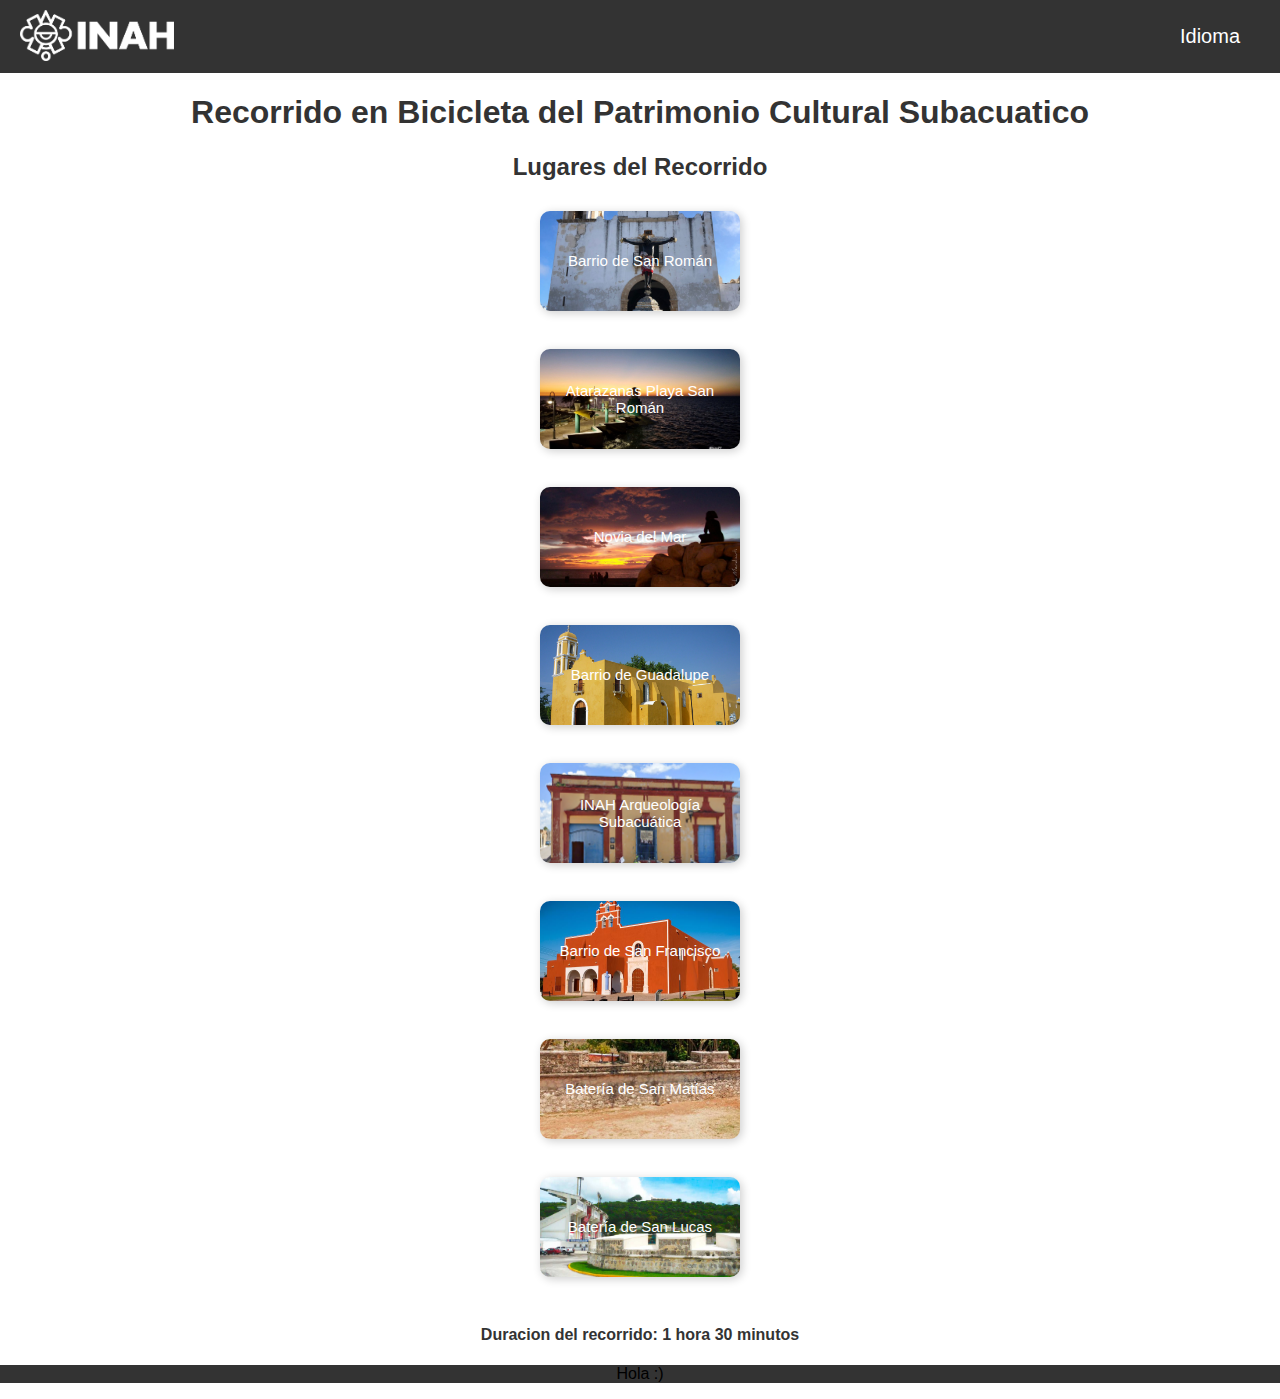
<file: index.html>
<!DOCTYPE html>
<html lang="en">

<head>
    <meta charset="UTF-8">
    <meta name="viewport" content="width=device-width, initial-scale=1.0">
    <title>Recorridos</title>
    <link rel="stylesheet" href="styles_peatonal.css">

</head>

<body>
    <nav>
        <ul class="menu-horizontal">
            <li>
                <a href="#" data-es="Idioma" data-en="Lenguage"></a>
                <ul class="menu-vertical">
                    <li><button class="idioma1" onclick="cambiarIdioma('es')"></button>
                        <span style="color: white;" data-es="Español" data-en="Spanish"></span>
                    </li>
                    <li><button class="idioma2" onclick="cambiarIdioma('en')"></button>
                        <span style="color: white;" data-es="Ingles" data-en="English"></span>
                    </li>
                </ul>
            </li>

        </ul>
    </nav>

    <div class="logo">
        <img src="img/Logos/LogoINAH_blanco.png" alt="Imagen">
    </div>

    <h1 data-es="Recorrido en Bicicleta del Patrimonio Cultural Subacuatico"
        data-en="Underwater Cultural Heritage Bike Tour">
        Recorrido Peatonal del Pratimonio Cultural Subacuatico</h1>
    <h2 data-es="Lugares del Recorrido" data-en="Tour Locations">
        Lugares del Recorrido.</h2>

    <a href="San_Roman.html">
        <button class="btn1" data-es="Barrio de San Román" data-en="San Román neighborhood">Barrio de San Román</button><br><br>
    </a>
    <a href="Atarazanas_SR.html">
        <button class="btn3" data-es="Atarazanas Playa San Román" data-en="San Román Beach Shipyards">Atarazanas Playa San Román</button><br><br>
    </a>
    <a href="Novia_Mar.html">
        <button class="btn4" data-es="Novia del Mar" data-en="Bride of the Sea">Novia del Mar</button><br><br>
    </a>
    <a href="Barrio_Guadalupe.html">
        <button class="btn5" data-es="Barrio de Guadalupe" data-en="Guadalupe neighborhood">Barrio de Guadalupe</button><br><br>
    </a>
    <a href="INAH_AS.html">
        <button class="btn6" data-es="INAH Arqueología Subacuática" data-en="INAH Underwater Archaeology">INAH Arqueología Subacuática</button><br><br>
    </a>
    <a href="San_Francisco.html">
        <button class="btn7" data-es="Barrio de San Francisco" data-en="San Francisco neighborhood">Barrio de San Francisco</button><br><br>
    </a>
    <a href="Bat_Sn_Matias.html">
        <button class="btn8" data-es="Batería de San Matías" data-en="San Matías Battery">Batería de San Matías</button><br><br>
    </a>
    <a href="Bat_Sn_Lucas.html">
        <button class="btn9" data-es="Batería de San Lucas" data-en="San Lucas Battery">Batería de San Lucas</button><br><br>
    </a>

    <h4 style="color:#333" data-es="Duracion del recorrido: 1 hora 30 minutos" data-en="Duration of the tour: approximately 2 hours"></h4>


    <footer style="background-color: #333;">
        <p>Hola :)</p>
    </footer>
</body>
<script src="script.js"></script>

</html>
</file>
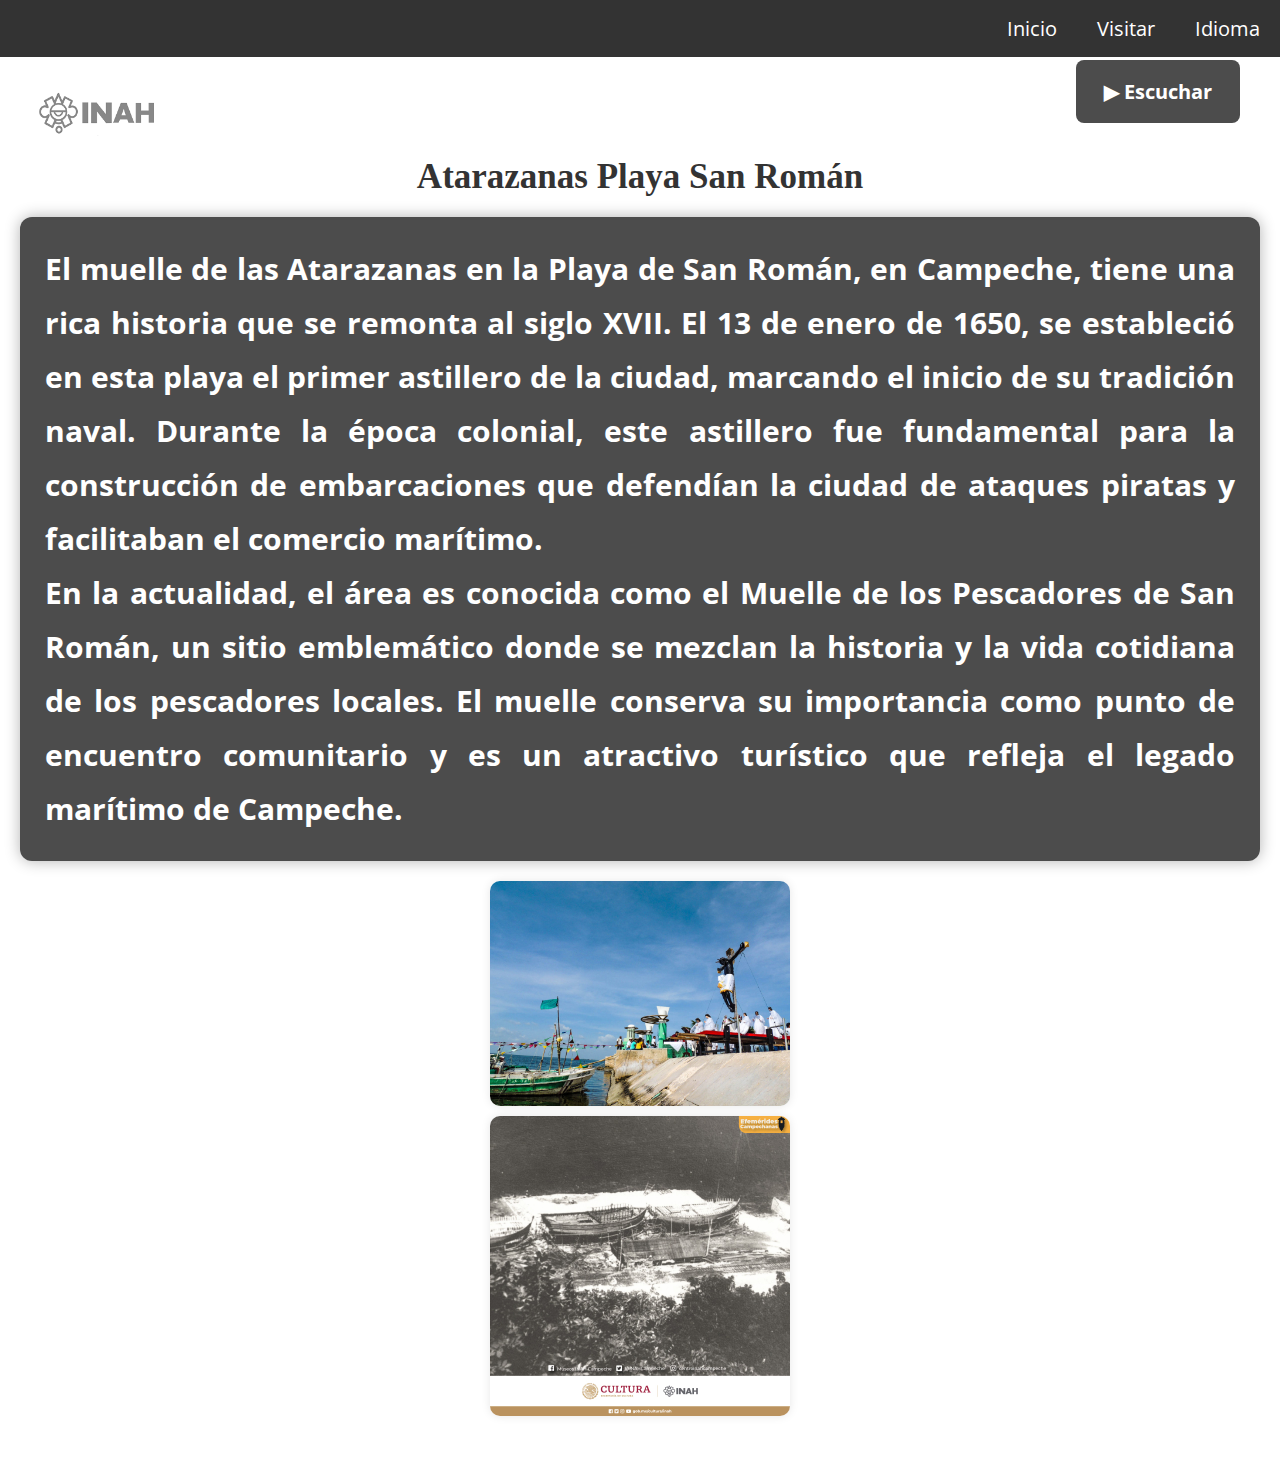
<file: Atarazanas_SR.html>
<!DOCTYPE html>
<html lang="en">

<head>
    <meta charset="UTF-8">
    <meta name="viewport" content="width=device-width, initial-scale=1.0">
    <link rel="stylesheet" href="style.css">
    <title>Document</title>
</head>

<body>
    <nav>
        <ul class="menu-horizontal">
            <li><a href="R_Peatonal.html" data-es="Inicio" data-en="Initiation"></a></li>
            <li>
                <a href="https://maps.app.goo.gl/R5WWRt571QeAfGNMA" data-es="Visitar" data-en="Visit"></a>
            </li>
            <li>
                <a href="#" data-es="Idioma" data-en="Lenguage"></a>
                <ul class="menu-vertical">
                    <li><button class="idioma1" onclick="cambiarIdioma('es')"></button>
                        <span style="color: white;" data-es="Español" data-en="Spanish"></span>
                    </li>
                    <li><button class="idioma2" onclick="cambiarIdioma('en')"></button>
                        <span style="color: white;" data-es="Ingles" data-en="English"></span>
                    </li>
                </ul>
            </li>

        </ul>
    </nav>
    <button id="botonEscuchar" class="boton-escuchar" onclick="leerTexto('texto1')" data-es="▶ Escuchar"
        data-en="▶ Listen">
    </button>

    <div class="logo">
        <img src="img/Logos/Logo.inah.png" alt="Imagen">
    </div>

    <h1 class="tittle" data-es="Atarazanas Playa San Román" data-en="San Román Beach Shipyards"></h1>




    <div class="container">
        <h3 id="texto1" data-es="El muelle de las Atarazanas en la Playa de San Román, en Campeche, tiene una rica historia que se remonta al siglo XVII. El 13 de enero de 1650, se estableció en esta playa el primer astillero de la ciudad, marcando el inicio de su tradición naval. Durante la época colonial, este astillero fue fundamental para la construcción de embarcaciones que defendían la ciudad de ataques piratas y facilitaban el comercio marítimo.
        En la actualidad, el área es conocida como el Muelle de los Pescadores de San Román, un sitio emblemático donde se mezclan la historia y la vida cotidiana de los pescadores locales. El muelle conserva su importancia como punto de encuentro comunitario y es un atractivo turístico que refleja el legado marítimo de Campeche." data-en="The Atarazanas pier on Playa de San Román, in Campeche, has a rich history dating back to the 17th century. On January 13, 1650, the first shipyard in the city was established on this beach, marking the beginning of its naval tradition. During colonial times, this shipyard was essential for the construction of vessels that defended the city from pirate attacks and facilitated maritime trade.
        Currently, the area is known as the San Román Fishermen's Dock, an emblematic site where the history and daily life of local fishermen mix. The pier retains its importance as a community meeting point and is a tourist attraction that reflects Campeche's maritime legacy.">
        </h3>
    </div>

    <div class="imagenes">
        <img src="img/Atarazanas_San_Roman/Muelle_SR2.jpg" alt="Imagen de las Atarazanas Playa San Román">
        <img src="img/Atarazanas_San_Roman/Muelle_SR_Antiguo.jpg" alt="Imagen de las Atarazanas Playa San Román Antiguo">
    </div>

    <br><br>

</body>
<script src="script.js"></script>

</html>
</file>
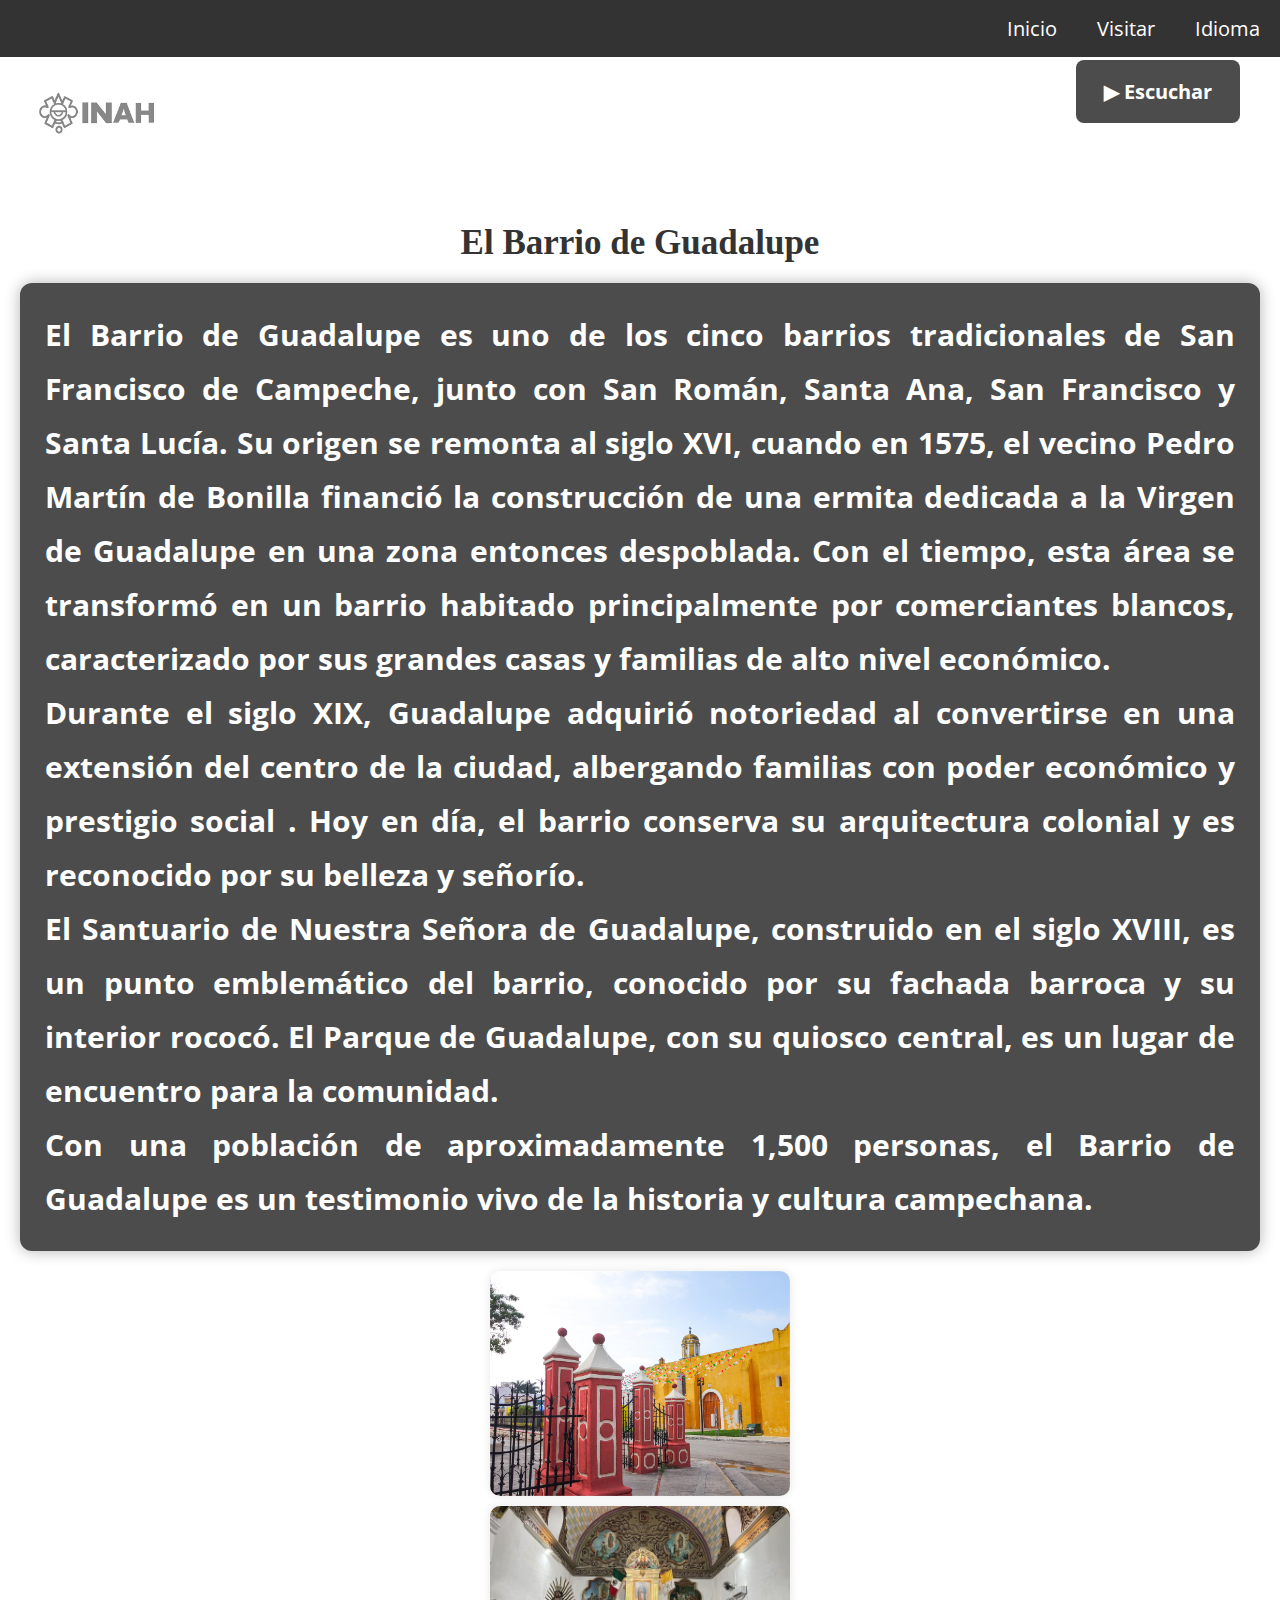
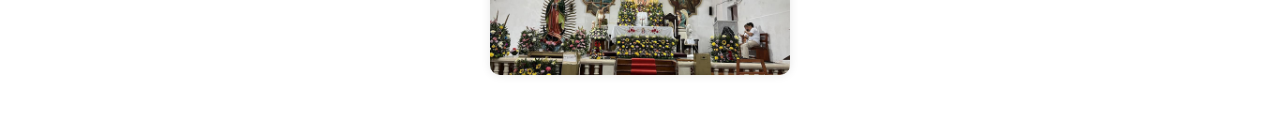
<file: Barrio_Guadalupe.html>
<!DOCTYPE html>
<html lang="en">

<head>
    <meta charset="UTF-8">
    <meta name="viewport" content="width=device-width, initial-scale=1.0">
    <link rel="stylesheet" href="style.css">
    <title>Document</title>
</head>

<body>
    <nav>
        <ul class="menu-horizontal">
            <li><a href="R_Peatonal.html" data-es="Inicio" data-en="Initiation"></a></li>
            <li>
                <a href="https://maps.app.goo.gl/mXcb7NsLaS61yXPu5" data-es="Visitar" data-en="Visit"></a>
            </li>
            <li>
                <a href="#" data-es="Idioma" data-en="Lenguage"></a>
                <ul class="menu-vertical">
                    <li><button class="idioma1" onclick="cambiarIdioma('es')"></button>
                        <span style="color: white;" data-es="Español" data-en="Spanish"></span>
                    </li>
                    <li><button class="idioma2" onclick="cambiarIdioma('en')"></button>
                        <span style="color: white;" data-es="Ingles" data-en="English"></span>
                    </li>
                </ul>
            </li>

        </ul>
    </nav>

    </div><br><br><br>
    <div class="logo">
        <img src="img/Logos/Logo.inah.png" alt="Imagen">
    </div>

    <h1 class="tittle" data-es="El Barrio de Guadalupe" data="Guadalupe neighborhood"></h1>

    <button id="botonEscuchar" class="boton-escuchar" onclick="leerTexto('texto1')" data-es="▶ Escuchar"
        data-en="▶ Listen">
    </button>

    <div class="container">
        <h3 id="texto1"
            data-es="El Barrio de Guadalupe es uno de los cinco barrios tradicionales de San Francisco de Campeche, junto con San Román, Santa Ana, San Francisco y Santa Lucía. Su origen se remonta al siglo XVI, cuando en 1575, el vecino Pedro Martín de Bonilla financió la construcción de una ermita dedicada a la Virgen de Guadalupe en una zona entonces despoblada. Con el tiempo, esta área se transformó en un barrio habitado principalmente por comerciantes blancos, caracterizado por sus grandes casas y familias de alto nivel económico.
            Durante el siglo XIX, Guadalupe adquirió notoriedad al convertirse en una extensión del centro de la ciudad, albergando familias con poder económico y prestigio social . Hoy en día, el barrio conserva su arquitectura colonial y es reconocido por su belleza y señorío.
            El Santuario de Nuestra Señora de Guadalupe, construido en el siglo XVIII, es un punto emblemático del barrio, conocido por su fachada barroca y su interior rococó. El Parque de Guadalupe, con su quiosco central, es un lugar de encuentro para la comunidad. 
            Con una población de aproximadamente 1,500 personas, el Barrio de Guadalupe es un testimonio vivo de la historia y cultura campechana.​​"
            data-en="The Guadalupe neighborhood is one of the five traditional neighborhoods of San Francisco de Campeche, along with San Román, Santa Ana, San Francisco and Santa Lucía. Its origin dates back to the 16th century, when in 1575, the neighboring Pedro Martín de Bonilla financed the construction of a hermitage dedicated to the Virgin of Guadalupe in a then unpopulated area. Over time, this area was transformed into a neighborhood inhabited mainly by white merchants, characterized by their large houses and families of high economic level.
            During the 19th century, Guadalupe gained notoriety by becoming an extension of the city center, housing families with economic power and social prestige. Today, the neighborhood preserves its colonial architecture and is recognized for its beauty and lordship.
            The Sanctuary of Our Lady of Guadalupe, built in the 18th century, is an emblematic point of the neighborhood, known for its baroque façade and its Rococo interior. Guadalupe Park, with its central kiosk, is a meeting place for the community. 
            With a population of approximately 1,500 people, the Guadalupe neighborhood is a living testimony to Campecan history and culture.">
        </h3>

    </div>

    <div class="imagenes">
        <img src="img/Guadalupe/Guadalupe2.jpg">
        <img src="img/Guadalupe/Altar_Mayor.jpg">
    </div>

    <br><br>

</body>
<script src="script.js"></script>

</html>
</file>
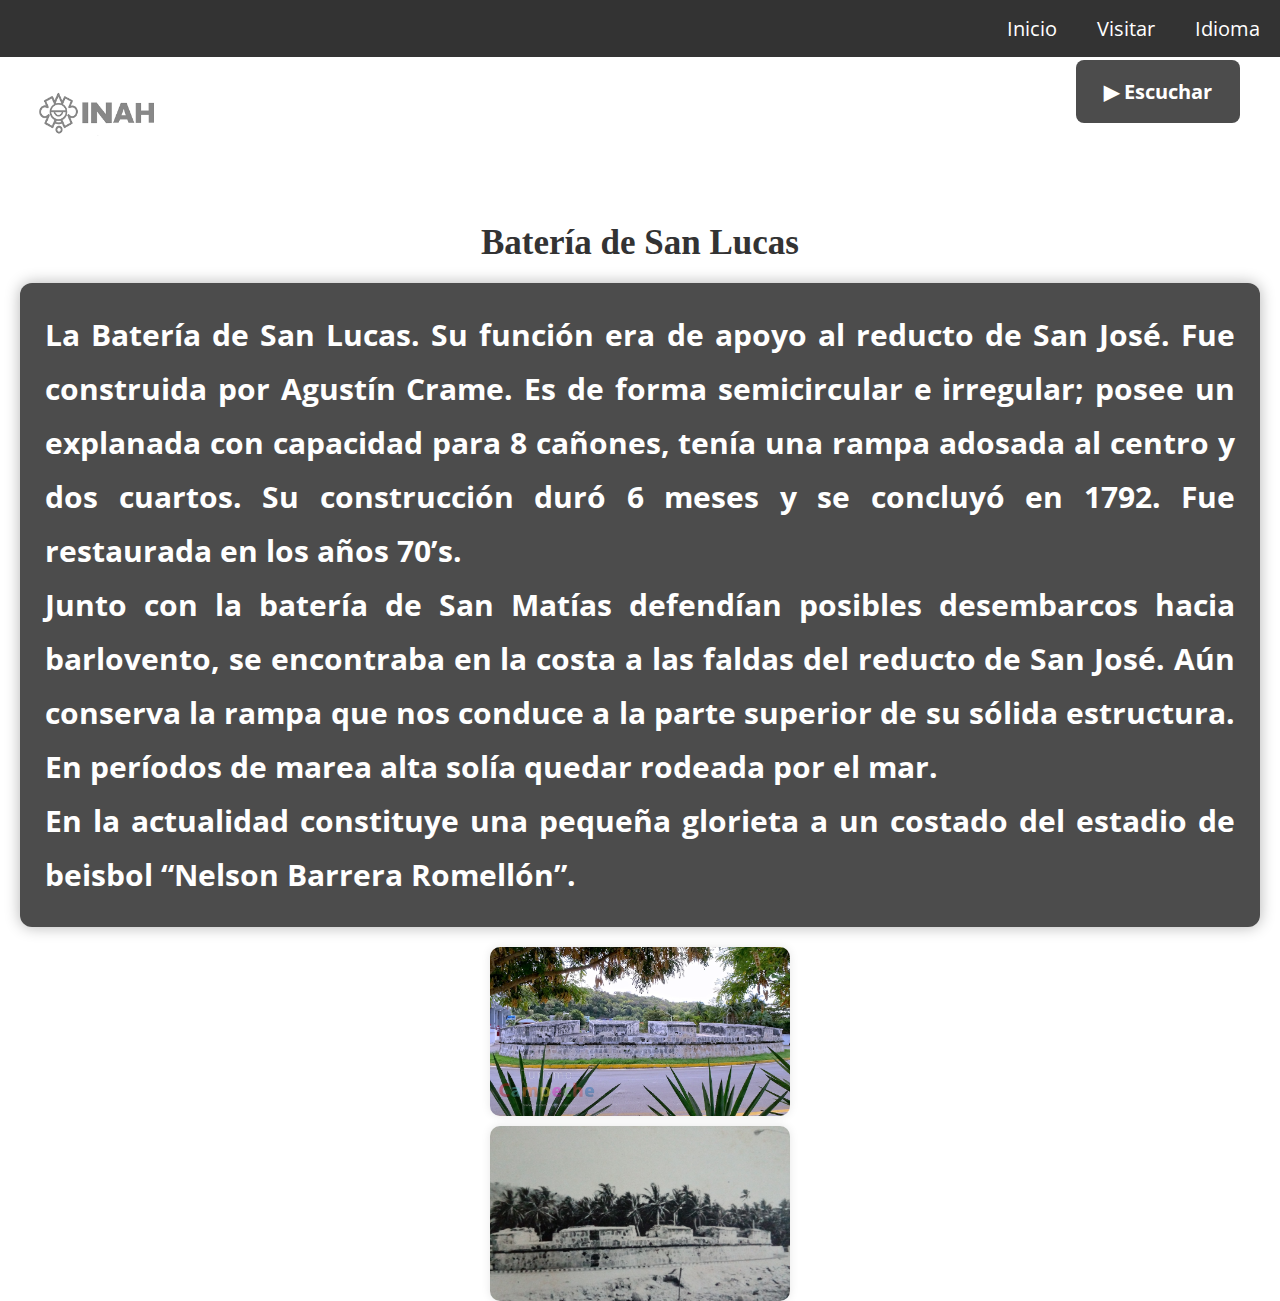
<file: Bat_Sn_Lucas.html>
<!DOCTYPE html>
<html lang="en">

<head>
    <meta charset="UTF-8">
    <meta name="viewport" content="width=device-width, initial-scale=1.0">
    <link rel="stylesheet" href="style.css">
    <title>Document</title>
</head>

<body>
    <!--Poner el boton de escuchar en la esquina superior derecha y agrandar su tamaño-->
    <!--Agrandar los titulos y justificar los textos-->
    <!--Empezar a hacer el contador-->

    <nav>
        <ul class="menu-horizontal">
            <li><a href="R_Peatonal.html" data-es="Inicio" data-en="Initiation"></a></li>
            <li>
                <a href="https://maps.app.goo.gl/MDzEioNyZTj6jtvo6" data-es="Visitar" data-en="Visit"></a>
            </li>
            <li>
                <a href="#" data-es="Idioma" data-en="Lenguage"></a>
                <ul class="menu-vertical">
                    <li><button class="idioma1" onclick="cambiarIdioma('es')"></button>
                        <span style="color: white;" data-es="Español" data-en="Spanish"></span>
                    </li>
                    <li><button class="idioma2" onclick="cambiarIdioma('en')"></button>
                        <span style="color: white;" data-es="Ingles" data-en="Ingles"></span>
                    </li>
                </ul>
            </li>

        </ul>
    </nav>

    </div><br><br><br>
    <div class="logo">
        <img src="img/Logos/Logo.inah.png" alt="Imagen">
    </div>

    <h1 class="tittle" data-es="Batería de San Lucas" data-en="San Lucas Battery"></h1>

    <button id="botonEscuchar" class="boton-escuchar" onclick="leerTexto('texto1')" data-es="▶ Escuchar" data="▶ Listen">
    </button>

    <div class="container">
        <h3 id="texto1"
            data-es="La Batería de San Lucas. Su función era de apoyo al reducto de San José. Fue construida por Agustín Crame. Es de forma semicircular e irregular; posee un explanada con capacidad para 8 cañones, tenía una rampa adosada al centro y dos cuartos. Su construcción duró 6 meses y se concluyó en 1792. Fue restaurada en los años 70’s.
            Junto con la batería de San Matías defendían posibles desembarcos hacia barlovento, se encontraba en la costa a las faldas del reducto de San José. Aún conserva la rampa que nos conduce a la parte superior de su sólida estructura. En períodos de marea alta solía quedar rodeada por el mar.
            En la actualidad constituye una pequeña glorieta a un costado del estadio de beisbol “Nelson Barrera Romellón”."
            data-en="The Battery of Saint Luke. Its function was to support the San José redoubt. It was built by Agustín Crame. It is semicircular and irregular in shape; It has an esplanade with a capacity for 8 guns, it had a ramp attached to the center and two rooms. Its construction lasted 6 months and was completed in 1792. It was restored in the 70s ’ s.
            Along with the San Matías battery, they defended possible landings towards windward, it was on the coast at the foot of the San José redoubt. It still preserves the ramp that leads us to the top of its solid structure. In periods of high tide it used to be surrounded by the sea.
            Today it constitutes a small gazebo on one side of the baseball stadium “Nelson Barrera Romellón ”.">
        </h3>

    </div>

    <div class="imagenes">
        <img src="img/San_Lucas/San_Lucas2.jpg">
        <img src="img/San_Lucas/San_Lucas3.jpg">
    </div>


</body>
<script src="script.js"></script>

</html>
</file>
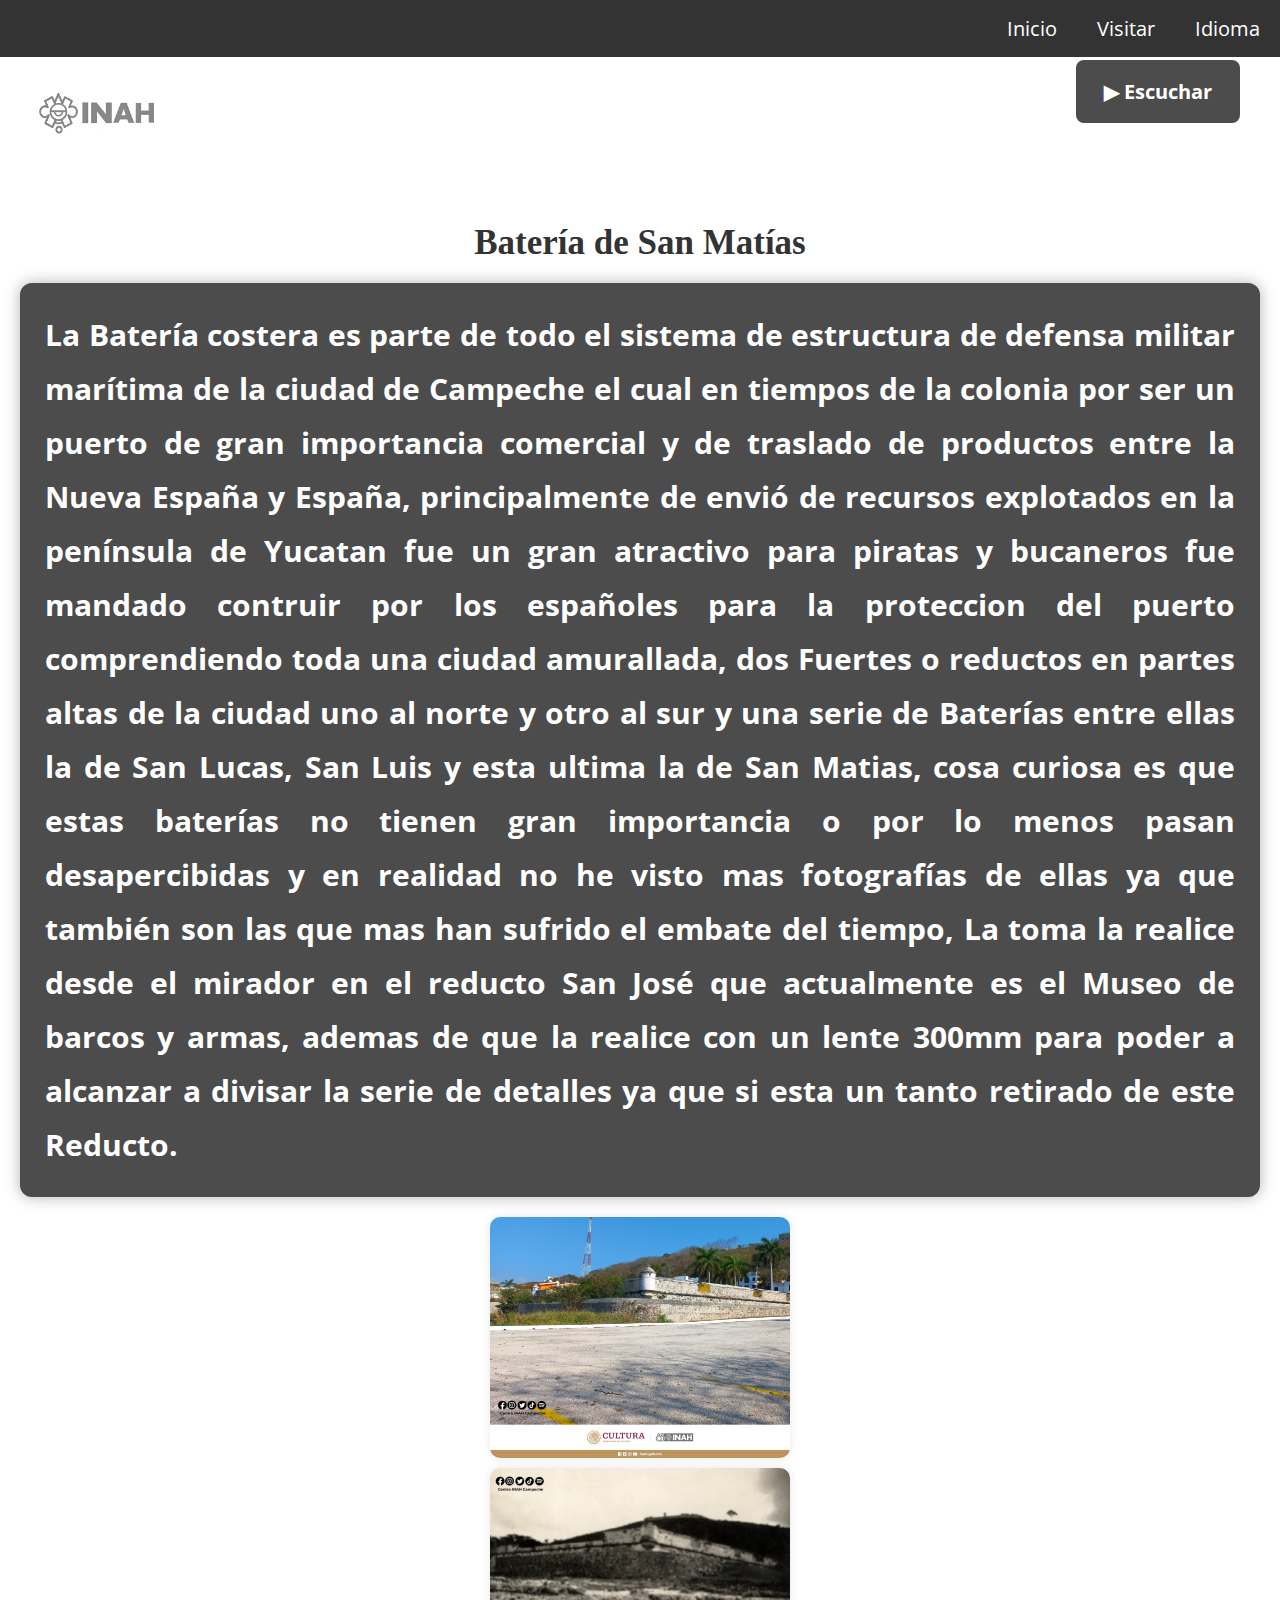
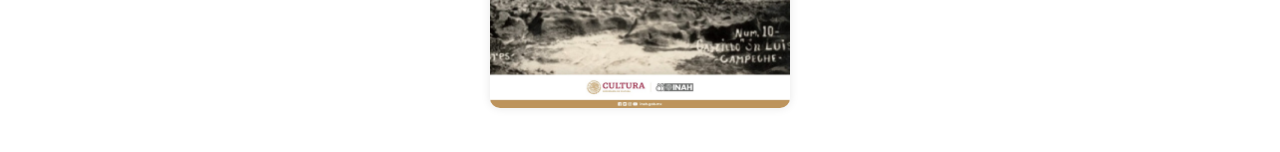
<file: Bat_Sn_Matias.html>
<!DOCTYPE html>
<html lang="en">
<head>
    <meta charset="UTF-8">
    <meta name="viewport" content="width=device-width, initial-scale=1.0">
    <link rel="stylesheet" href="style.css">
    <title>Document</title>
</head>
<body>
    <nav>
		<ul class="menu-horizontal">
			<li><a href="R_Peatonal.html" data-es="Inicio" data-en="Initiation"></a></li>
            <li>
                <a href="https://maps.app.goo.gl/ZFZ38b5DPoPcyUcK7" data-es="Visitar" data-en="Visit"></a>
            </li>
            <li>
                <a href="#" data-es="Idioma" data-en="Lenguage"></a>
                <ul class="menu-vertical">
                    <li><button class="idioma1" onclick="cambiarIdioma('es')"></button>
                        <span style="color: white;" data-es="Español" data-en="Spanish"></span>
                    </li>
                    <li><button class="idioma2" onclick="cambiarIdioma('en')"></button>
                        <span style="color: white;" data-es="Ingles" data-en="English"></span>
                    </li>

		</ul>
	</nav>

    </div><br><br><br>
    <div class="logo">
        <img src="img/Logos/Logo.inah.png" alt="Imagen">
    </div>

    <h1 class="tittle" data-es="Batería de San Matías" data-en="San Matías Battery"></h1>

    <button id="botonEscuchar" class="boton-escuchar" onclick="leerTexto('texto1')" data-es="▶ Escuchar" data-en="▶ Listen">
    </button>
    
<div class="container">
    <h3 id="texto1" 
    data-es="La Batería costera es parte de todo el sistema de estructura de defensa militar marítima de la ciudad de Campeche el cual en tiempos de la colonia por ser un puerto de gran importancia comercial y de traslado de productos entre la Nueva España y España, principalmente de envió de recursos explotados en la península de Yucatan fue un gran atractivo para piratas y bucaneros fue mandado contruir por los españoles para la proteccion del puerto comprendiendo toda una ciudad amurallada, dos Fuertes o reductos en partes altas de la ciudad uno al norte y otro al sur y una serie de Baterías entre ellas la de San Lucas, San Luis y esta ultima la de San Matias, cosa curiosa es que estas baterías no tienen gran importancia o por lo menos pasan desapercibidas y en realidad no he visto mas fotografías de ellas ya que también son las que mas han sufrido el embate del tiempo, La toma la realice desde el mirador en el reducto San José que actualmente es el Museo de barcos y armas, ademas de que la realice con un lente 300mm para poder a alcanzar a divisar la serie de detalles ya que si esta un tanto retirado de este Reducto."
            data-en="The coastal battery is part of the entire system of maritime military defense structure of the city of Campeche which in colonial times as it is a port of great commercial importance and the transfer of products between New Spain and Spain, mainly the sending of exploited resources in the Yucatan peninsula was a great attraction for pirates and buccaneers. It was ordered to be built by the Spanish for the protection of the port, including an entire walled city, two Forts or redoubts in high parts of the city, one to the north and another to the south and a series of Batteries including that of San Lucas, San Luis and the latter that of San Matias, a curious thing is that these batteries are not of great importance or at least go unnoticed and in reality I have not seen more photographs of them since they are also the ones that have suffered the most from the onslaught of time, Take it from the viewpoint in the San José redoubt, which is currently the Museum of ships and weapons, in addition to making it with a 300mm lens in order to be able to see the series of details since it is somewhat removed from this Redoubt.">
    </h3>

</div>

    <div class="imagenes">
        <img src="img/San_Matias/San_Matias2.jpg">
        <img src="img/San_Matias/San_Matias3.jpg">
    </div>

    <br><br>

</body>
<script src="script.js"></script>
</html>
</file>
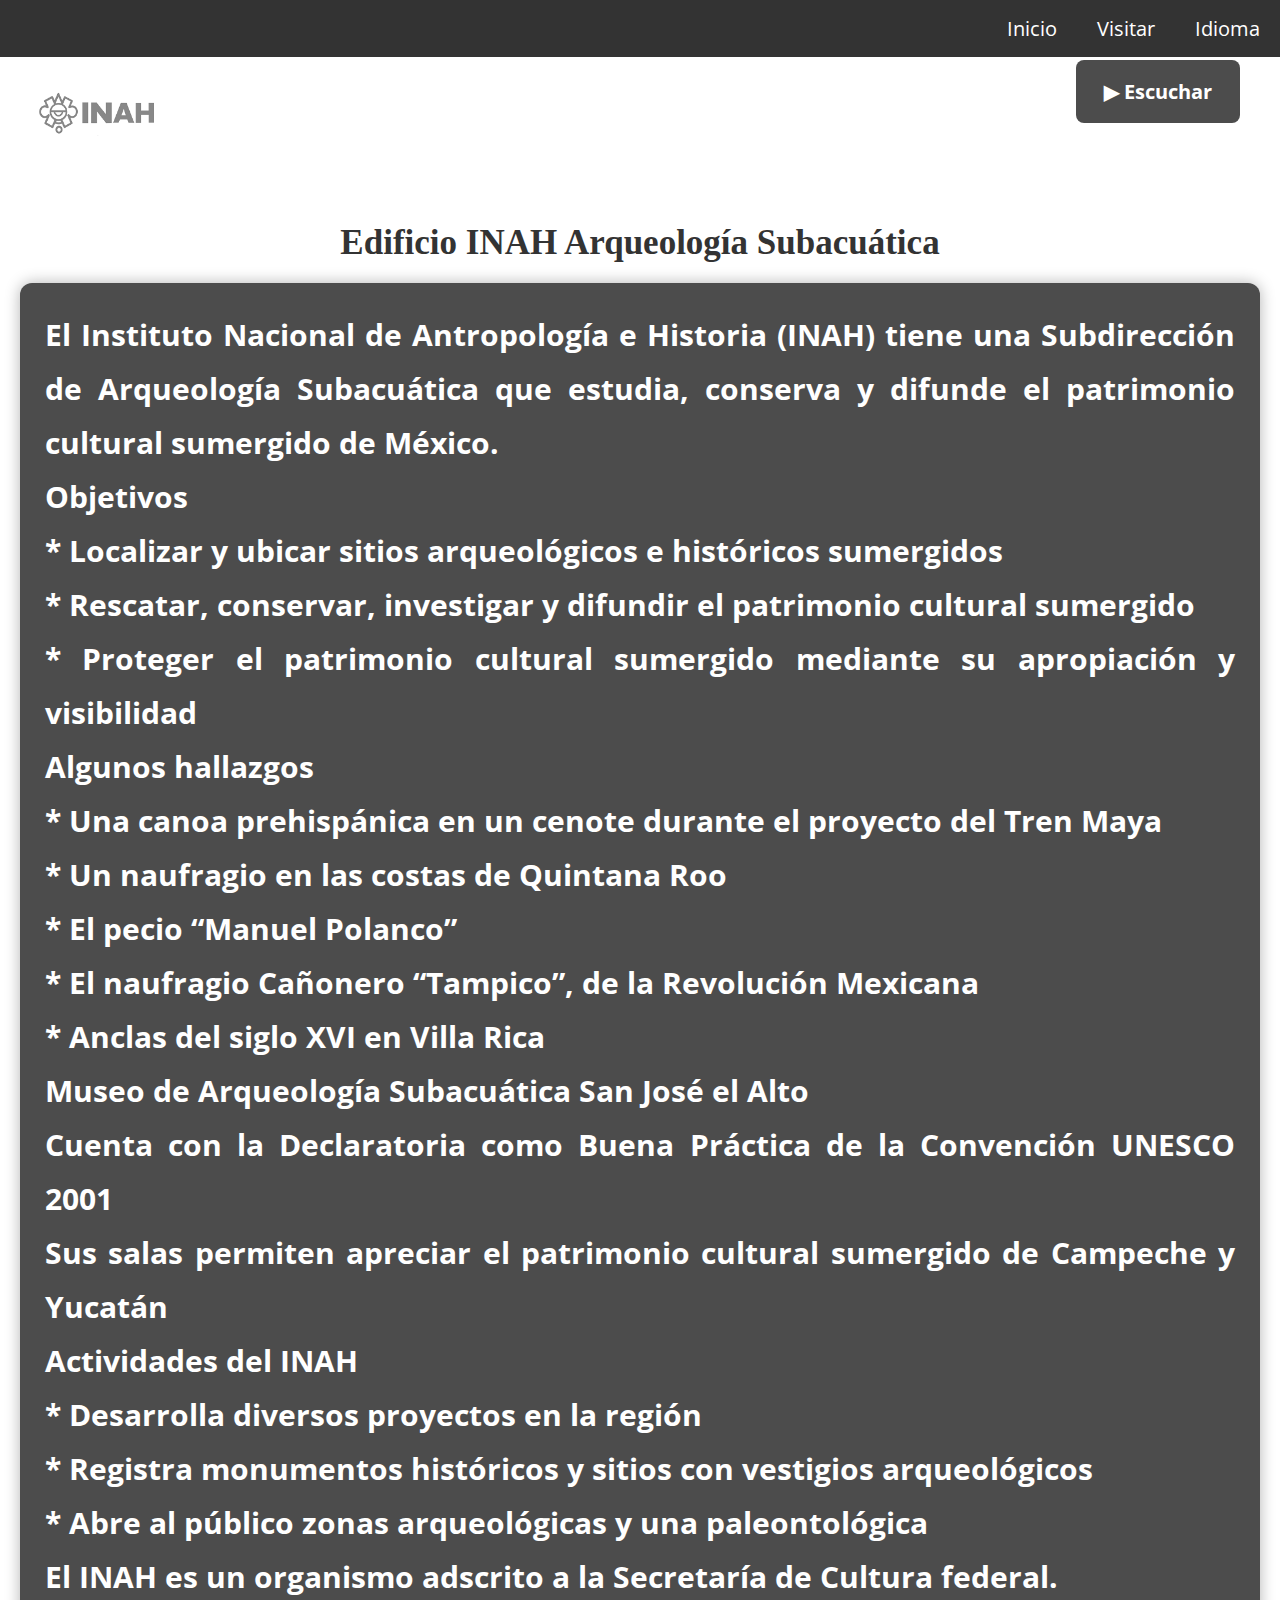
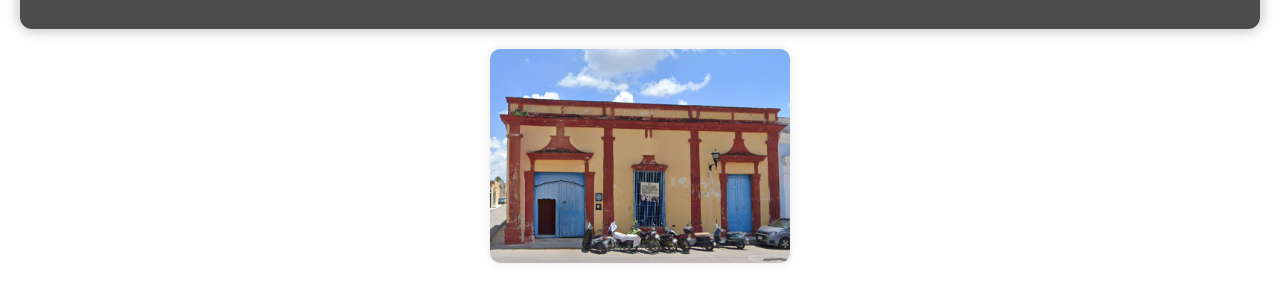
<file: INAH_AS.html>
<!DOCTYPE html>
<html lang="en">

<head>
    <meta charset="UTF-8">
    <meta name="viewport" content="width=device-width, initial-scale=1.0">
    <link rel="stylesheet" href="style.css">
    <title>Document</title>
</head>

<body>
    <nav>
        <ul class="menu-horizontal">
            <li>
                <a href="R_Peatonal.html" data-es="Inicio" data-en="Initiation"></a>
            </li>
            <li>
                <a href="https://maps.app.goo.gl/GdEyk1LC52DRg8iK7" data-es="Visitar" data-en="Visit"></a>
            </li>
            <li>
                <a href="#" data-es="Idioma" data-en="Lenguage"></a>
                <ul class="menu-vertical">
                    <li><button class="idioma1" onclick="cambiarIdioma('es')"></button>
                        <span style="color: white;" data-es="Español" data-en="Spanish"></span>
                    </li>
                    <li><button class="idioma2" onclick="cambiarIdioma('en')"></button>
                        <span style="color: white;" data-es="Ingles" data-en="English"></span>
                    </li>
                </ul>
            </li>

        </ul>
    </nav>

    </div><br><br><br>
    <div class="logo">
        <img src="img/Logos/Logo.inah.png" alt="Imagen">
    </div>

    <h1 class="tittle" data-es="Edificio INAH Arqueología Subacuática" data-en="INAH Building Underwater Archeology"></h1>

    <button id="botonEscuchar" class="boton-escuchar" onclick="leerTexto('texto1')" data-es="▶ Escuchar"
        data-en="▶ Listen">
    </button>

    <div class="container">
        <h3 id="texto1" data-es="El Instituto Nacional de Antropología e Historia (INAH) tiene una Subdirección de Arqueología Subacuática que estudia, conserva y difunde el patrimonio cultural sumergido de México. 
        Objetivos 
        * Localizar y ubicar sitios arqueológicos e históricos sumergidos
        * Rescatar, conservar, investigar y difundir el patrimonio cultural sumergido
        * Proteger el patrimonio cultural sumergido mediante su apropiación y visibilidad
        Algunos hallazgos 
        * Una canoa prehispánica en un cenote durante el proyecto del Tren Maya
        * Un naufragio en las costas de Quintana Roo
        * El pecio “Manuel Polanco”
        * El naufragio Cañonero “Tampico”, de la Revolución Mexicana
        * Anclas del siglo XVI en Villa Rica
        Museo de Arqueología Subacuática San José el Alto
        Cuenta con la Declaratoria como Buena Práctica de la Convención UNESCO 2001 
        Sus salas permiten apreciar el patrimonio cultural sumergido de Campeche y Yucatán 
        Actividades del INAH 
        * Desarrolla diversos proyectos en la región
        * Registra monumentos históricos y sitios con vestigios arqueológicos
        * Abre al público zonas arqueológicas y una paleontológica
        El INAH es un organismo adscrito a la Secretaría de Cultura federal." data-en="The National Institute of Anthropology and History (INAH) has a Subdirectorate for Underwater Archeology that studies, preserves and disseminates the submerged cultural heritage of Mexico. 
        Objectives 
        * Locate and locate submerged archaeological and historical sites
        * Rescue, conserve, investigate and spread the submerged cultural heritage
        * Protect the submerged cultural heritage through its appropriation and visibility
        Some findings 
        * A pre-Hispanic canoe in a cenote during the Maya Train project
        * A shipwreck off the coast of Quintana Roo
        * The wreck “Manuel Polanco ”
        * The Cañonero shipwreck “Tampico ”, of the Mexican Revolution
        * 16th century anchors in Villa Rica
        Museum of Underwater Archeology San José el Alto
        It has the Declaration as Good Practice of the UNESCO 2001 Convention 
        Its rooms allow you to appreciate the submerged cultural heritage of Campeche and Yucatan 
        INAH activities 
        * Develops various projects in the region
        * Records historical monuments and sites with archaeological remains
        * Open archaeological and paleontological areas to the public
        * INAH is an agency attached to the federal Ministry of Culture.">
        </h3>

    </div>

    <div class="imagenes">
        <img src="img/Edificio_INAH/Edificio_INAH.png" alt="Imagen">
    </div>

    <br><br>

</body>
<script src="script.js"></script>

</html>
</file>
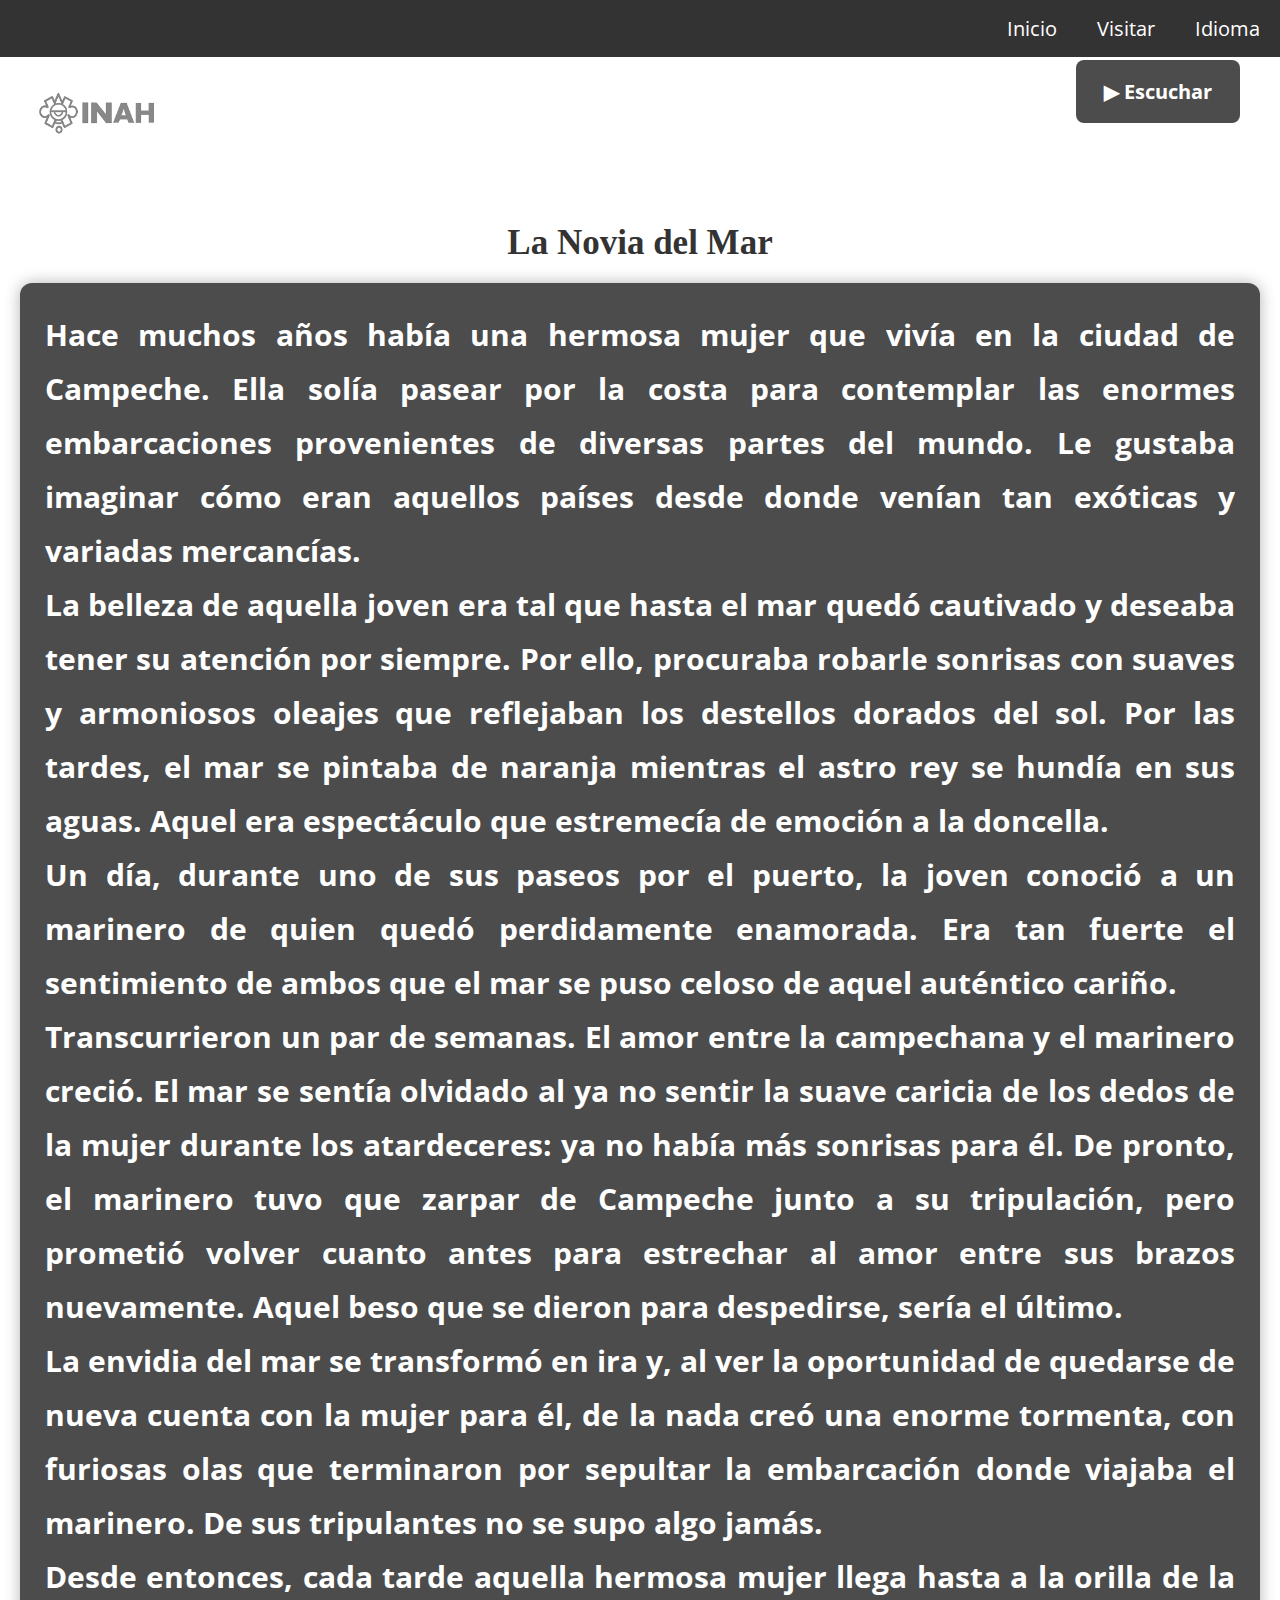
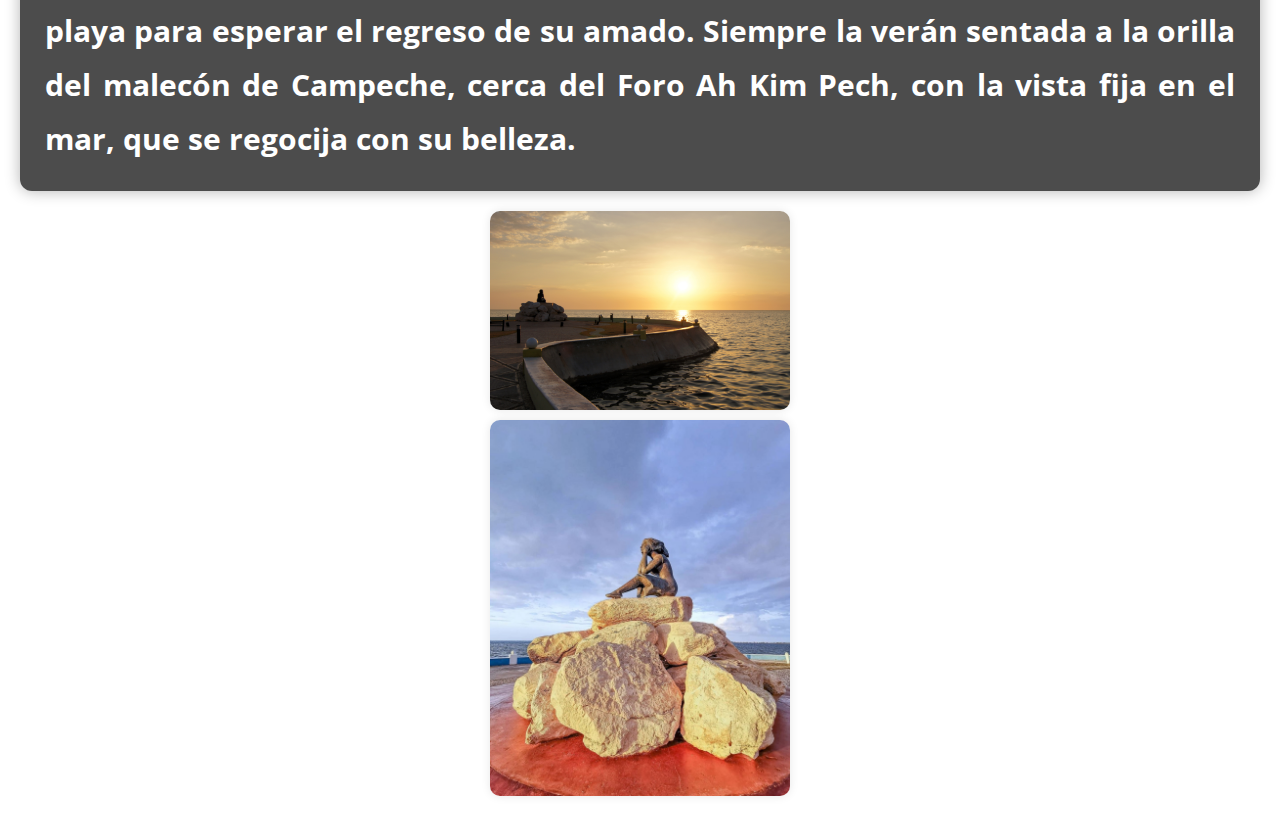
<file: Novia_Mar.html>
<!DOCTYPE html>
<html lang="en">

<head>
    <meta charset="UTF-8">
    <meta name="viewport" content="width=device-width, initial-scale=1.0">
    <link rel="stylesheet" href="style.css">
    <title>Document</title>
</head>

<body>
    <nav>
        <ul class="menu-horizontal">
            <li><a href="R_Peatonal.html" data-es="Inicio" data-en="Initiation"></a></li>
            <li>
                <a href="https://maps.app.goo.gl/kJKLY5PrSZbahJmBA" data-es="Visitar" data-en="Visit"></a>
            </li>
            <li>
                <a href="#" data-es="Idioma" data-en="Lenguage"></a>
                <ul class="menu-vertical">
                    <li><button class="idioma1" onclick="cambiarIdioma('es')"></button>
                        <span style="color: white;" data-es="Español" data-en="Spanish"></span>
                    </li>
                    <li><button class="idioma2" onclick="cambiarIdioma('en')"></button>
                        <span style="color: white;" data-es="Ingles" data-en="English"></span>
                    </li>
                </ul>
            </li>

        </ul>
    </nav>

    </div><br><br><br>
    <div class="logo">
        <img src="img/Logos/Logo.inah.png" alt="Imagen">
    </div>

    <h1 class="tittle" data-es="La Novia del Mar" data-en="Bride of the Sea"></h1>

    <button id="botonEscuchar" class="boton-escuchar" onclick="leerTexto('texto1')" data-es=" ▶ Escuchar"
        data-en="▶ Listen">
    </button>

    <div class="container">
        <h3 id="texto1"
            data-es="Hace muchos años había una hermosa mujer que vivía en la ciudad de Campeche. Ella solía pasear por la costa para contemplar las enormes embarcaciones provenientes de diversas partes del mundo. Le gustaba imaginar cómo eran aquellos países desde donde venían tan exóticas y variadas mercancías.
            La belleza de aquella joven era tal que hasta el mar quedó cautivado y deseaba tener su atención por siempre. Por ello, procuraba robarle sonrisas con suaves y armoniosos oleajes que reflejaban los destellos dorados del sol. Por las tardes, el mar se pintaba de naranja mientras el astro rey se hundía en sus aguas. Aquel era espectáculo que estremecía de emoción a la doncella.
            Un día, durante uno de sus paseos por el puerto, la joven conoció a un marinero de quien quedó perdidamente enamorada. Era tan fuerte el sentimiento de ambos que el mar se puso celoso de aquel auténtico cariño.
            Transcurrieron un par de semanas. El amor entre la campechana y el marinero creció. El mar se sentía olvidado al ya no sentir la suave caricia de los dedos de la mujer durante los atardeceres: ya no había más sonrisas para él. De pronto, el marinero tuvo que zarpar de Campeche junto a su tripulación, pero prometió volver cuanto antes para estrechar al amor entre sus brazos nuevamente. Aquel beso que se dieron para despedirse, sería el último.
            La envidia del mar se transformó en ira y, al ver la oportunidad de quedarse de nueva cuenta con la mujer para él, de la nada creó una enorme tormenta, con furiosas olas que terminaron por sepultar la embarcación donde viajaba el marinero. De sus tripulantes no se  supo algo jamás.
            Desde entonces, cada tarde aquella hermosa mujer llega hasta a la orilla de la playa para esperar el regreso de su amado. Siempre la verán sentada a la orilla del malecón de Campeche, cerca del Foro Ah Kim Pech, con la vista fija en el mar, que se regocija con su belleza."
            data-en="Many years ago there was a beautiful woman who lived in the city of Campeche. She used to walk along the coast to contemplate the huge boats coming from different parts of the world. He liked to imagine what those countries came from where such exotic and varied merchandise came from.
            The beauty of that young woman was such that even the sea was captivated and wanted to have her attention forever. For this reason, he tried to steal smiles with soft and harmonious waves that reflected the golden flashes of the sun. In the afternoons, the sea was painted orange while the star king sank into its waters. That was a spectacle that shook the maiden with emotion.
            One day, during one of her walks in the port, the young woman met a sailor with whom she was hopelessly in love. The feeling of both was so strong that the sea became jealous of that authentic affection.
            A couple of weeks passed. The love between the bell and the sailor grew. The sea felt forgotten as he no longer felt the soft caress of the woman's fingers during the sunsets: there were no more smiles for him. Suddenly, the sailor had to set sail from Campeche with his crew, but promised to return as soon as possible to hold love in his arms again. That kiss they gave each other to say goodbye would be the last.
            The envy of the sea turned to anger and, seeing the opportunity to keep count on the woman for him again, out of nowhere created a huge storm, with furious waves that ended up burying the boat where the sailor was traveling. Nothing was ever heard of his crew.
            Since then, every afternoon that beautiful woman comes to the shore of the beach to wait for the return of her beloved. You will always see her sitting on the shore of the Campeche boardwalk, near the Ah Kim Pech Forum, with her eyes fixed on the sea, which rejoices with its beauty.">
        </h3>

    </div>

    <div class="imagenes">
        <img src="img/Novial_del_Mar/novia_mar.jpg" alt="Imagen">
        <img src="img/Novial_del_Mar/novia_mar2.jpg" alt="Imagen">
    </div>

    <br><br>

</body>
<script src="script.js"></script>

</html>
</file>
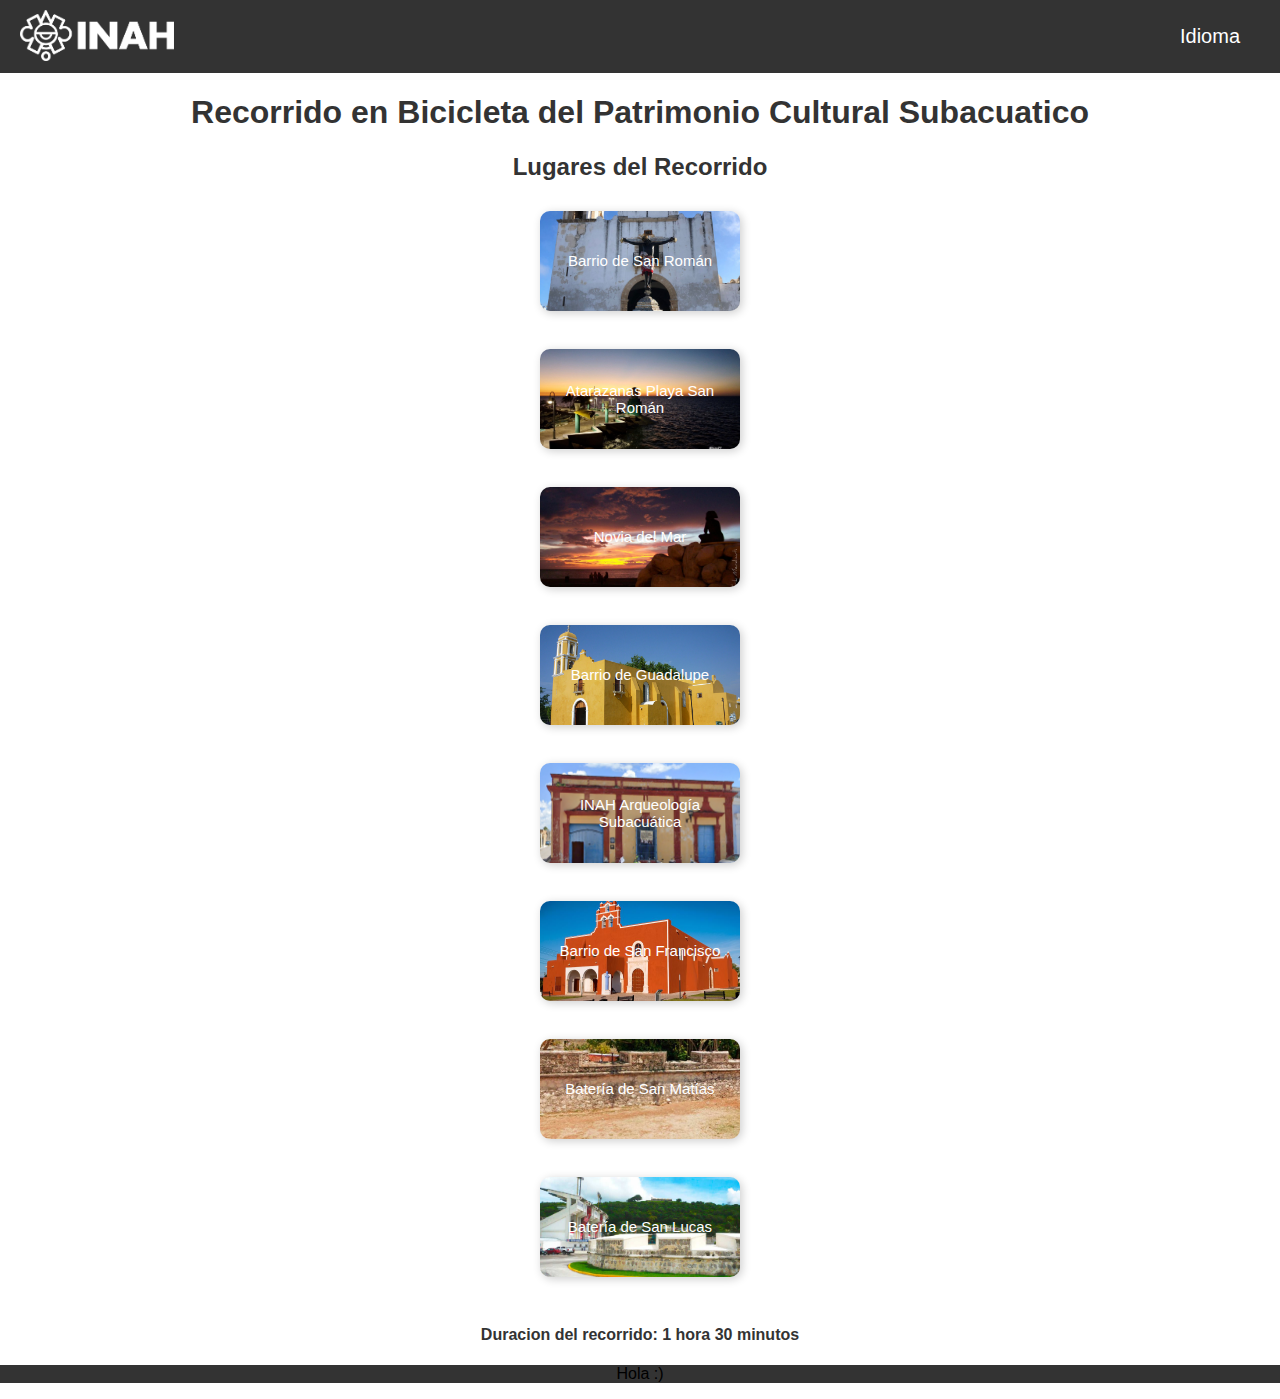
<file: R_Peatonal.html>
<!DOCTYPE html>
<html lang="en">

<head>
    <meta charset="UTF-8">
    <meta name="viewport" content="width=device-width, initial-scale=1.0">
    <title>Recorridos</title>
    <link rel="stylesheet" href="styles_peatonal.css">

</head>

<body>
    <nav>
        <ul class="menu-horizontal">
            <li>
                <a href="#" data-es="Idioma" data-en="Lenguage"></a>
                <ul class="menu-vertical">
                    <li><button class="idioma1" onclick="cambiarIdioma('es')"></button>
                        <span style="color: white;" data-es="Español" data-en="Spanish"></span>
                    </li>
                    <li><button class="idioma2" onclick="cambiarIdioma('en')"></button>
                        <span style="color: white;" data-es="Ingles" data-en="English"></span>
                    </li>
                </ul>
            </li>

        </ul>
    </nav>

    <div class="logo">
        <img src="img/Logos/LogoINAH_blanco.png" alt="Imagen">
    </div>

    <h1 data-es="Recorrido en Bicicleta del Patrimonio Cultural Subacuatico"
        data-en="Underwater Cultural Heritage Bike Tour">
        Recorrido Peatonal del Pratimonio Cultural Subacuatico</h1>
    <h2 data-es="Lugares del Recorrido" data-en="Tour Locations">
        Lugares del Recorrido.</h2>

    <a href="San_Roman.html">
        <button class="btn1" data-es="Barrio de San Román" data-en="San Román neighborhood">Barrio de San Román</button><br><br>
    </a>
    <a href="Atarazanas_SR.html">
        <button class="btn3" data-es="Atarazanas Playa San Román" data-en="San Román Beach Shipyards">Atarazanas Playa San Román</button><br><br>
    </a>
    <a href="Novia_Mar.html">
        <button class="btn4" data-es="Novia del Mar" data-en="Bride of the Sea">Novia del Mar</button><br><br>
    </a>
    <a href="Barrio_Guadalupe.html">
        <button class="btn5" data-es="Barrio de Guadalupe" data-en="Guadalupe neighborhood">Barrio de Guadalupe</button><br><br>
    </a>
    <a href="INAH_AS.html">
        <button class="btn6" data-es="INAH Arqueología Subacuática" data-en="INAH Underwater Archaeology">INAH Arqueología Subacuática</button><br><br>
    </a>
    <a href="San_Francisco.html">
        <button class="btn7" data-es="Barrio de San Francisco" data-en="San Francisco neighborhood">Barrio de San Francisco</button><br><br>
    </a>
    <a href="Bat_Sn_Matias.html">
        <button class="btn8" data-es="Batería de San Matías" data-en="San Matías Battery">Batería de San Matías</button><br><br>
    </a>
    <a href="Bat_Sn_Lucas.html">
        <button class="btn9" data-es="Batería de San Lucas" data-en="San Lucas Battery">Batería de San Lucas</button><br><br>
    </a>

    <h4 style="color:#333" data-es="Duracion del recorrido: 1 hora 30 minutos" data-en="Duration of the tour: approximately 2 hours"></h4>


    <footer style="background-color: #333;">
        <p>Hola :)</p>
    </footer>
</body>
<script src="script.js"></script>

</html>
</file>
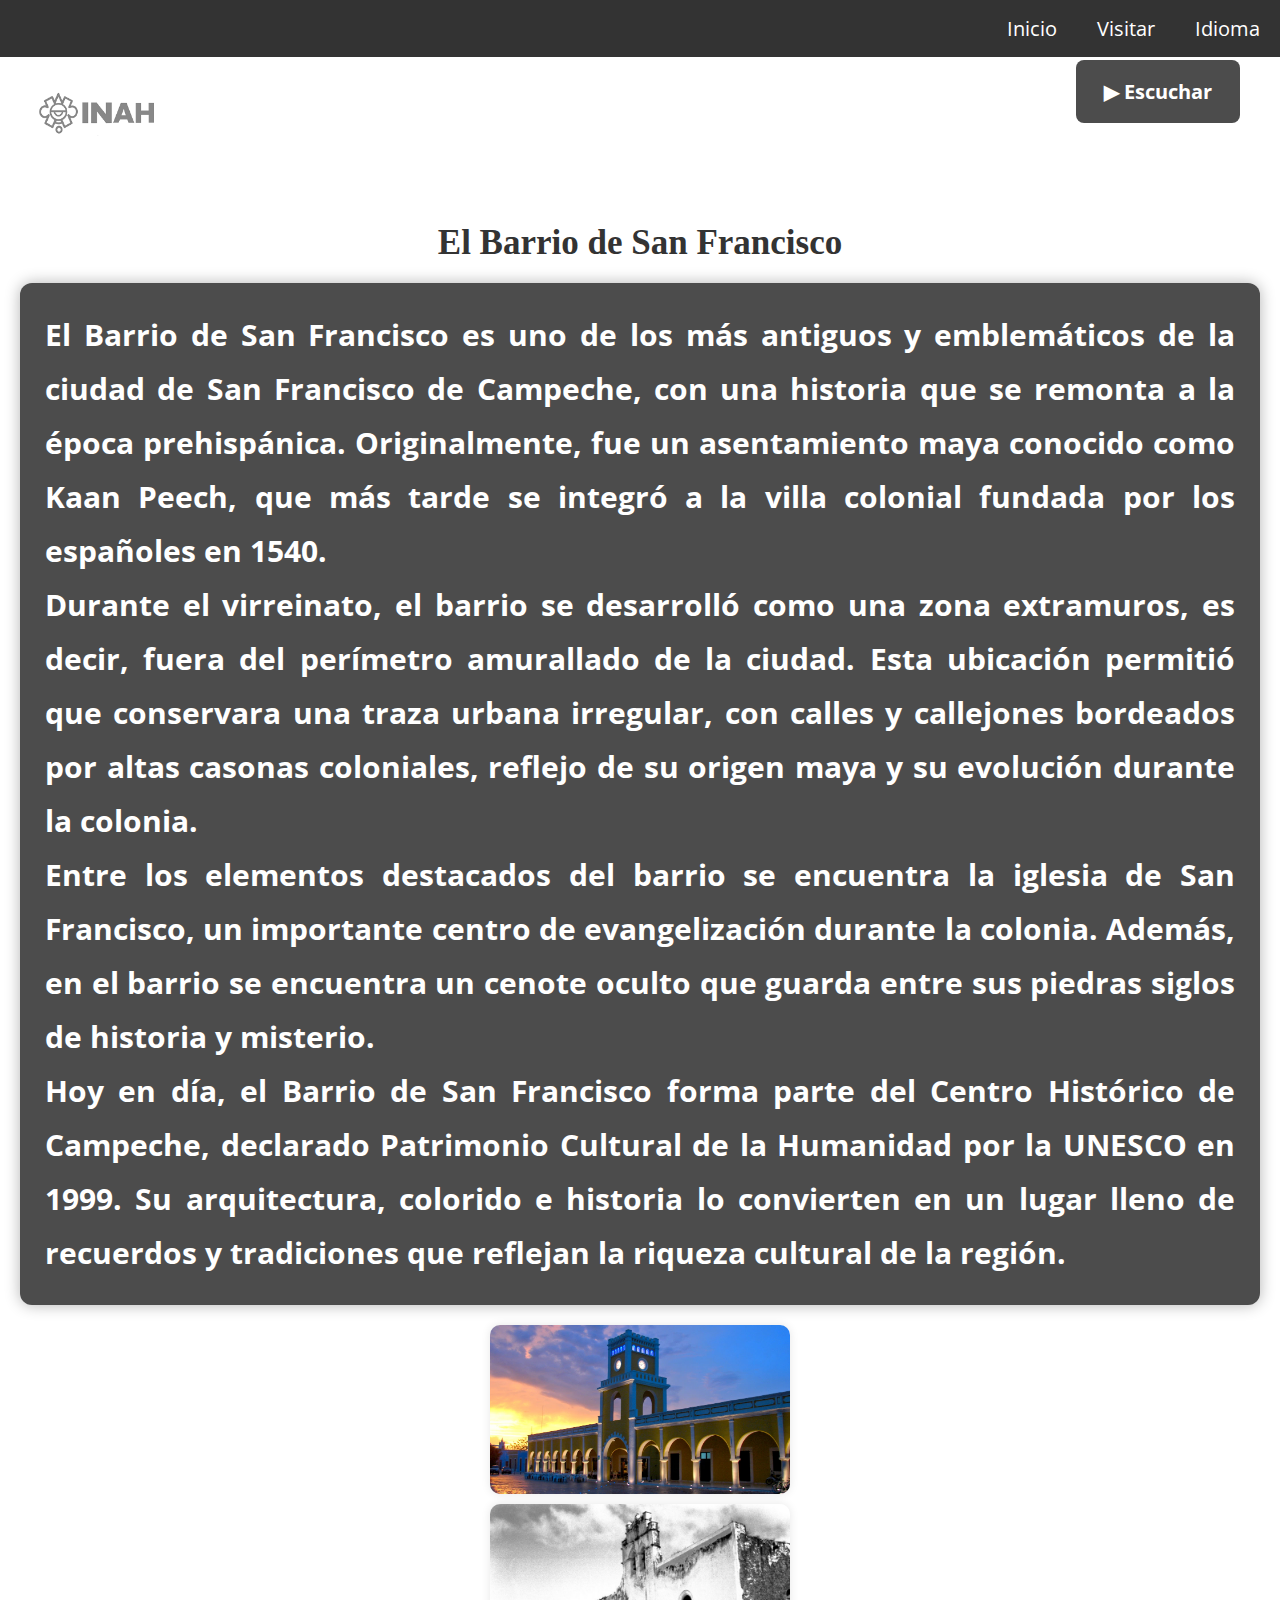
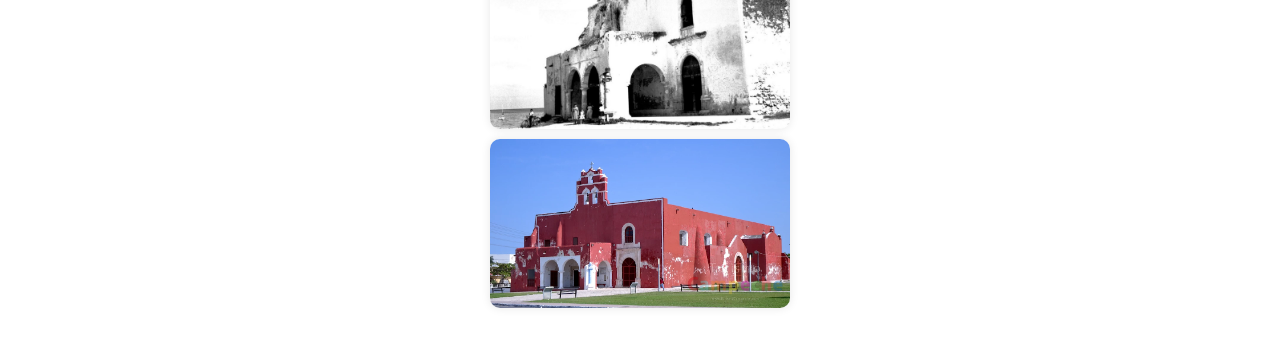
<file: San_Francisco.html>
<!DOCTYPE html>
<html lang="en">

<head>
    <meta charset="UTF-8">
    <meta name="viewport" content="width=device-width, initial-scale=1.0">
    <link rel="stylesheet" href="style.css">
    <title>Document</title>
</head>

<body>
    <nav>
        <ul class="menu-horizontal">
            <li><a href="R_Peatonal.html" data-es="Inicio" data-en="Initiation"></a></li>
            <li>
                <a href="https://maps.app.goo.gl/Y5LMfM5opyJEbZL6A" data-es="Visitar" data-en="Visit"></a>
            </li>
            <li>
                <a href="#" data-es="Idioma" data-en="Lenguage"></a>
                <ul class="menu-vertical">
                    <li><button class="idioma1" onclick="cambiarIdioma('es')"></button>
                        <span style="color: white;" data-es="Español" data-en="Spanish"></span>
                    </li>
                    <li><button class="idioma2" onclick="cambiarIdioma('en')"></button>
                        <span style="color: white;" data-es="Ingles" data-en="English"></span>
                    </li>
                </ul>
            </li>

        </ul>
    </nav>

    </div><br><br><br>
    <div class="logo">
        <img src="img/Logos/Logo.inah.png" alt="Imagen">
    </div>

    <h1 class="tittle" data-es="El Barrio de San Francisco" data-en="The San Francisco neighborhood"></h1>

    <button id="botonEscuchar" class="boton-escuchar" onclick="leerTexto('texto1')" data-es="▶ Escuchar"
        data-en="▶ Listen">
    </button>

    <div class="container">
        <h3 id="texto1"
            data-es="El Barrio de San Francisco es uno de los más antiguos y emblemáticos de la ciudad de San Francisco de Campeche, con una historia que se remonta a la época prehispánica. Originalmente, fue un asentamiento maya conocido como Kaan Peech, que más tarde se integró a la villa colonial fundada por los españoles en 1540.
            Durante el virreinato, el barrio se desarrolló como una zona extramuros, es decir, fuera del perímetro amurallado de la ciudad. Esta ubicación permitió que conservara una traza urbana irregular, con calles y callejones bordeados por altas casonas coloniales, reflejo de su origen maya y su evolución durante la colonia. 
            Entre los elementos destacados del barrio se encuentra la iglesia de San Francisco, un importante centro de evangelización durante la colonia. Además, en el barrio se encuentra un cenote oculto que guarda entre sus piedras siglos de historia y misterio. 
            Hoy en día, el Barrio de San Francisco forma parte del Centro Histórico de Campeche, declarado Patrimonio Cultural de la Humanidad por la UNESCO en 1999. Su arquitectura, colorido e historia lo convierten en un lugar lleno de recuerdos y tradiciones que reflejan la riqueza cultural de la región."
            data-en="The Barrio de San Francisco is one of the oldest and most emblematic of the city of San Francisco de Campeche, with a history that dates back to pre-Hispanic times. Originally, it was a Mayan settlement known as Kaan Peech, which was later integrated into the colonial town founded by the Spanish in 1540.
            During the viceroyalty, the neighborhood developed as an area outside the walls, that is, outside the walled perimeter of the city. This location allowed it to retain an irregular urban layout, with streets and alleys lined with high colonial mansions, reflecting its Mayan origin and its evolution during the colony. 
            Among the prominent elements of the neighborhood is the church of San Francisco, an important center of evangelization during the colony. In addition, in the neighborhood there is a hidden cenote that keeps centuries of history and mystery among its stones. 
            Today, the San Francisco neighborhood is part of the Campeche Historic Center, declared a World Heritage Site by UNESCO in 1999. Its architecture, color and history make it a place full of memories and traditions that reflect the cultural wealth of the region.">
        </h3>

    </div>

    <div class="imagenes">
        <img src="img/San_Francisco/San_Francisco2.jpg">
        <img src="img/San_Francisco/San_Francisco3.jpg">
        <img src="img/San_Francisco/San_Francisco4.jpg">
    </div>

    <br><br>

</body>
<script src="script.js"></script>

</html>
</file>
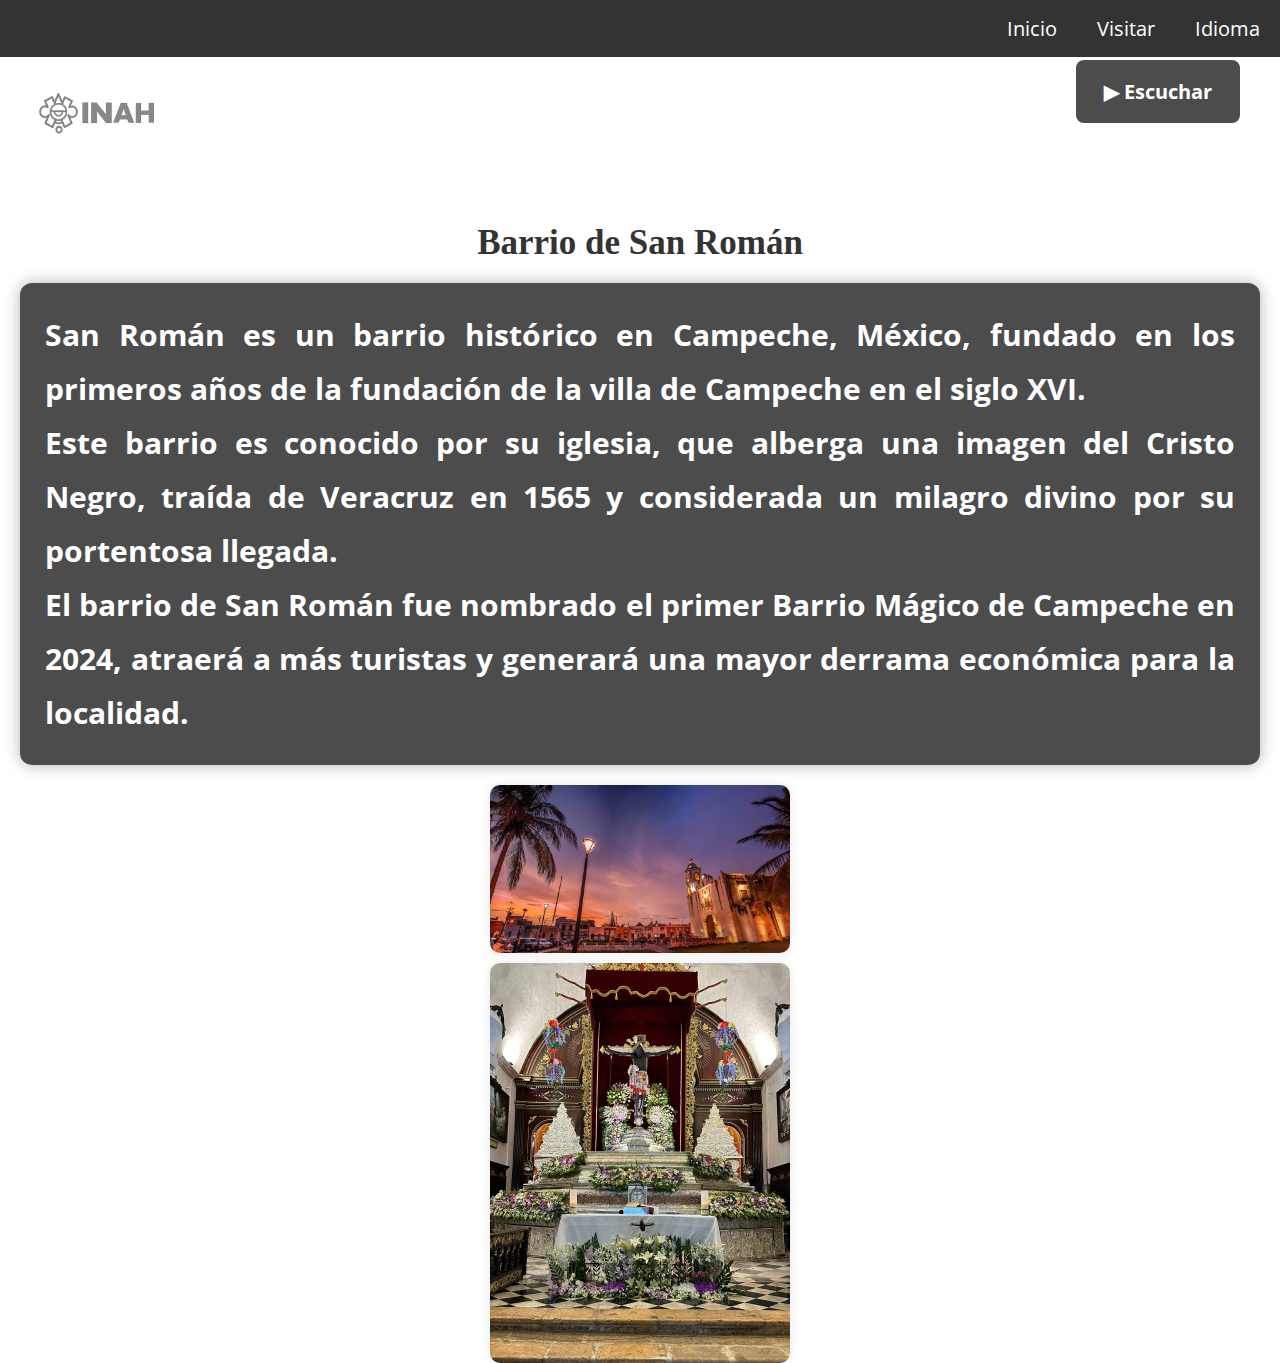
<file: San_Roman.html>
<!DOCTYPE html>
<html lang="en">

<head>
    <meta charset="UTF-8">
    <meta name="viewport" content="width=device-width, initial-scale=1.0">
    <link rel="stylesheet" href="style.css">
    <title>Document</title>
</head>

<body>
    <nav>
        <ul class="menu-horizontal">
            <li><a href="R_Peatonal.html" data-es="Inicio" data-en="Initiaiton"></a></li>
            <li>
                <a href="https://maps.app.goo.gl/yJ9fzvaBqfpRenKY6" data-es="Visitar" data-en="Visit"></a>
            </li>
            <li>
                <a href="#" data-es="Idioma" data-en="Lenguage"></a>
                <ul class="menu-vertical">
                    <li><button class="idioma1" onclick="cambiarIdioma('es')"></button>
                        <span style="color: white;" data-es="Español" data-en="Spanish"></span>
                    </li>
                    <li><button class="idioma2" onclick="cambiarIdioma('en')"></button>
                        <span style="color: white;" data-es="Ingles" data-en="English"></span>
                    </li>
                </ul>
            </li>

        </ul>
    </nav>

    </div><br><br><br>
    <div class="logo">
        <img src="img/Logos/Logo.inah.png" alt="Imagen">
    </div>

    <h1 class="tittle" data-es="Barrio de San Román" data-en="San Román neighborhood"></h1>

    <button id="botonEscuchar" class="boton-escuchar" onclick="leerTexto('texto1')" data-es="▶ Escuchar"
        data-en="▶ Listen">
    </button>

    <div class="container">
        <h3 id="texto1"
            data-es="San Román es un barrio histórico en Campeche, México, fundado en los primeros años de la fundación de la villa de Campeche en el siglo XVI.
        Este barrio es conocido por su iglesia, que alberga una imagen del Cristo Negro, traída de Veracruz en 1565 y considerada un milagro divino por su portentosa llegada.
        El barrio de San Román fue nombrado el primer Barrio Mágico de Campeche en 2024, atraerá a más turistas y generará una mayor derrama económica para la localidad."
            data-en="San Román is a historic neighborhood in Campeche, Mexico, founded in the first years of the founding of the town of Campeche in the 16th century.
            This neighborhood is known for its church, which houses an image of the Black Christ, brought from Veracruz in 1565 and considered a divine miracle for his portentous arrival.
            The San Román neighborhood was named the first Magic Quarter of Campeche in 2024, it will attract more tourists and generate a greater economic spill for the town.">
        </h3>

    </div>

    <div class="imagenes">
        <img src="img/San_Román/san_roman.webp" alt="Imagen">
        <img src="img/San_Román/altar_mayor.jpg" alt="Imagen">

    </div>

</body>
<script src="script.js"></script>

</html>
</file>
<file: styles_peatonal.css>
/* ============================= */
body {
    font-family: Arial, sans-serif;
    text-align: center;
    background-color: #ffffff;
    margin: 0;
    padding: 0;
}

/* Estilos para títulos */
h1, h2, h3 {
    color: #333;
}

/* ============================= */
nav {
    position: relative; /* Contexto para que los elementos con position absoluta puedan apilarse correctamente */
    background-color: #333;
    font-size: 20px;
    padding: 10px 0;
    display: flex;
    justify-content: flex-end;
    padding-right: 20px;
  }

.menu-horizontal {
    list-style: none;
    display: flex;
    justify-content: flex-end; /* Alinea los elementos del menú a la derecha */
    padding: 0;
    margin: 0;
}

.menu-horizontal > li {
    position: relative;
  }

.menu-horizontal > li > a {
    display: block;
    padding: 15px 20px;
    color: white;
    text-decoration: none;
}

.menu-horizontal > li:hover {
    background-color: rgb(189, 189, 189);
}

/* Submenú desplegable */
.menu-vertical {
    position: absolute;
    right: 0; /* Lo alinea completamente a la derecha */
    display: none;
    list-style: none;
    width: 150px;
    background-color: #333;
    padding: 0;
    z-index: 10;
}

.menu-horizontal li:hover .menu-vertical {
    display: block;
}

.menu-vertical li:hover {
    background-color: rgb(189, 189, 189);
  }

  .menu-vertical li a {
    display: block;
    color: white;
    text-decoration: none;
    padding: 10px 15px;
  }


/* ============================= */
.logo {
    position: absolute;
    top: 10px;
    left: 20px;
    width: 12%;
}

.logo img {
    width: 100%;
    max-height: 130px;
    object-fit: contain;
}

/* Título principal */
.tittle {
    font-family: 'Times New Roman', Times, serif;
    text-align: center;
    margin-top: 100px;
    font-size: 35px;
    font-weight: bold;
    color: #333;
}

/* ============================= */
.idiomas {
    position: absolute;
    top: 50px;
    right: 20px;
    display: flex;
    flex-direction: column;
    align-items: flex-end;
    gap: 10px;
    z-index: 10; /* Mayor valor para asegurarnos de que esté por encima */
  }

.idioma-container {
    display: flex;
    align-items: center;
    gap: 10px;
}

/* Botones de idioma */
.idioma1, .idioma2 {
    width: 50px;
    height: 30px;
    background-size: cover;
    cursor: pointer;
    border-radius: 0px;
}

.idioma1 { background-image: url("img/Banderas/Band_mex.webp"); }
.idioma2 { background-image: url("img/Banderas/Band_EU.png"); }

/* ============================= */
button {
    width: 200px;
    height: 100px;
    border: none;
    cursor: pointer;
    color: white;
    font-size: 15px;
    text-align: center;
    display: flexbox;
    align-items: center;
    justify-content: center;
    background-size: cover;
    background-position: center;
    background-repeat: no-repeat;
    border-radius: 10px;
    transition: opacity 0.3s;
    box-shadow: 2px 2px 10px rgba(0, 0, 0, 0.2);
    margin: 10px;
}

button:hover {
    opacity: 0.8;
}

/* Fondos de los botones */
.btn1 { background-image: url('img/San_Román/iglesia.jpg'); }
.btn3 { background-image: url('img/Atarazanas_San_Roman/Muelle_SR.jpg'); }
.btn4 { background-image: url('img/Novial_del_Mar/novia_mar3.jpeg'); }
.btn5 { background-image: url('img/Guadalupe/Guadalupe.jpg'); }
.btn6 { background-image: url('img/Edificio_INAH/Edificio_INAH.png'); }
.btn7 { background-image: url('img/San_Francisco/San_Francisco.jpg'); }
.btn8 { background-image: url('img/San_Matias/San_Matias.jpg'); }
.btn9 { background-image: url('img/San_Lucas/San_Lucas.jpg'); }
/* ============================= */
@media (max-width: 768px) {
    /* Ajustes para menú en móviles */
    .menu-horizontal {
        flex-direction: column;
        align-items: center;
    }

    /* Ajustes para el logo */
    .logo {
        top: 30px;
        left: 10px;
        width: 20%;
    }

    .logo img {
        max-height: 75px;
    }

    /* Ajustes para el título */
    .tittle {
        margin-top: 80px;
        font-size: 30px;
    }

    /* Ajustes para los idiomas */
    .idiomas {
        top: 10px;
        right: 10px;
    }

    /* Ajustes para los botones */
    button {
        width: 95%;
        max-width: 280px;
        height: 70px;
        font-size: 14px;
    }
}

@media (max-width: 600px) {
    button {
        width: 100%;
        height: 80px;
        font-size: 14px;
    }
}
</file>
<file: style.css>
@import url("https://fonts.googleapis.com/css2?family=Open+Sans&display=swap");

@import url('https://fonts.googleapis.com/css2?family=Mea+Culpa&display=swap');

* {
  margin: 0;
  padding: 0;
  box-sizing: border-box;
  font-family: "Open Sans";
}

body {
  background-color: #fff;
  /* Fondo azul agua y el tipo de letra que sea cursiva*/
  background-size: cover;
  justify-content: center;
  align-items: center;
}

nav {
  max-width: auto;
  margin: 0;
  background-color: #333;
  font-size: 20px;
}

.menu-horizontal {
  list-style: none;
  display: flex;
  justify-content: flex-end;
  padding: 0;
  margin: 0;
}

.menu-horizontal > li > a {
  display: block;
  padding: 15px 20px;
  color: white;
  text-decoration: none;
}

.menu-horizontal>li:hover {
  background-color: rgb(189, 189, 189);
}

.menu-vertical {
  position: absolute;
  right: 0;
  display: none;
  list-style: none;
  width: 150px;
  background-color: #333;
  padding: 0;
  z-index: 15; /* Aseguramos que esté por encima de todo */
}


.menu-horizontal li:hover .menu-vertical {
  display: block;
}

.menu-horizontal > li:hover {
  background-color: rgb(189, 189, 189);
}


.menu-vertical li a {
  display: block;
  color: white;
  text-decoration: none;
  padding: 15px 15px 15px 20px;
}

#html {
  margin: auto;
  padding: 20px;
  max-width: 900px;
  background: rgb(201, 201, 201);
}

/* Contenedor principal */
.container {
  display: flex;
  justify-content: center;
  align-items: center;
  padding: 20px;
  width: 100%;
}

h3 {
  max-width: 900px; /* Aumenta el ancho de la caja */
  font-size: 18px; /* Aumenta el tamaño del texto */
  text-align: justify;
  color: #fff;
  background: rgb(76, 76, 76);
  padding: 25px; /* Aumenta el padding para más espacio interno */
  border-radius: 12px;
  box-shadow: 0 0 15px rgba(0, 0, 0, 0.3); /* Aumenta la sombra */
  line-height: 1.8; /* Mejora la legibilidad */
}

/* Ajuste en pantallas grandes */
@media (min-width: 1024px) {
  h3 {
    max-width: 1400px; /* Aumenta el ancho en pantallas grandes */
    font-size: 30px; /* Hace el texto aún más grande en desktop */
  }
}

/*////////////////////////////*/
.logo { 
  position: absolute; /* Fija la posición */
  top: 58px; /* La coloca en la parte superior */
  left: 20px; /* La mueve a la izquierda */
  display: flex;
  align-items: flex-end; /* Asegura alineación a la izquierda */
  width: 12%; /* Reduce el tamaño */
  height: auto;
}

.logo img {
  width: 100%;
  height: auto; /* Mantiene la proporción */
  max-height: 130px; /* Reduce el tamaño */
  object-fit: contain; /* Asegura que no se deforme */
}

.tittle {
  font-family: 'Times New Roman', Times, serif;
  text-align: center; /* Centra el título */
  margin-top: 100px; /* Empuja el título hacia abajo */
  font-size: 35px;
  font-weight: bold;
  color: #333;
}

/* Ajustes para pantallas pequeñas */
@media (max-width: 768px) {
  .logo {
    top: 60px; /* Baja la imagen en móviles */
    left: 10px;
    width: 20%;
  }

  .logo img {
    max-height: 75px; /* Aumenta la altura máxima de la imagen */
    width: auto; /* Mantiene la proporción de la imagen */
  }

  .tittle {
    margin-top: 80px; /* Ajusta el margen para móviles */
  }
}



.idioma1,
.idioma2 {
  width: 50px;
  height: 30px;
  background-size: cover;
  cursor: pointer;
}

.idioma1 {
  background-image: url("img/Banderas/Band_mex.webp");
}

.idioma2 {
  background-image: url("img/Banderas/Band_EU.png");
}

.idiomas {
  position: absolute;
  top: 50px;
  right: 20px;
  display: flex;
  flex-direction: column;
  align-items: flex-end;
  gap: 10px;
}

.idioma-container {
  display: flex;
  align-items: center;
  gap: 10px;
}

.imagenes {
  flex: 1;
  display: flex;
  flex-direction: column;
  align-items: center;
  gap: 10px;
}

.imagenes img {
  width: 100%;
  max-width: 300px;
  border-radius: 10px;
  box-shadow: 0 0 10px rgba(0, 0, 0, 0.1);
}

.boton-escuchar {
  position: absolute;
  top: 60px;
  right: 40px;
  display: flex;
  align-items: center;
  justify-content: center;
  gap: 8px;
  padding: 18px 28px;
  font-size: 20px;
  font-weight: bold;
  color: white;
  background: #4c4c4c;
  border: none;
  border-radius: 8px;
  cursor: pointer;
  transition: background 0.3s, transform 0.2s;
  z-index: 1; /* Menor valor */
}


/* Ajustes para pantallas pequeñas */
@media (max-width: 768px) {
  .boton-escuchar {
    top: 60px; /* Reduce margen en pantallas pequeñas */
    right: 10px;
    font-size: 18px; /* Aumenta el tamaño del texto */
    padding: 12px 20px; /* Aumenta el relleno del botón */
  }
}

.boton-escuchar:hover {
  background: #0056b3;
}

.boton-escuchar:active {
  transform: scale(0.95);
}

.boton-escuchar.playing {
  background: #28a745;
  /* Verde cuando está hablando */
}
</file>
